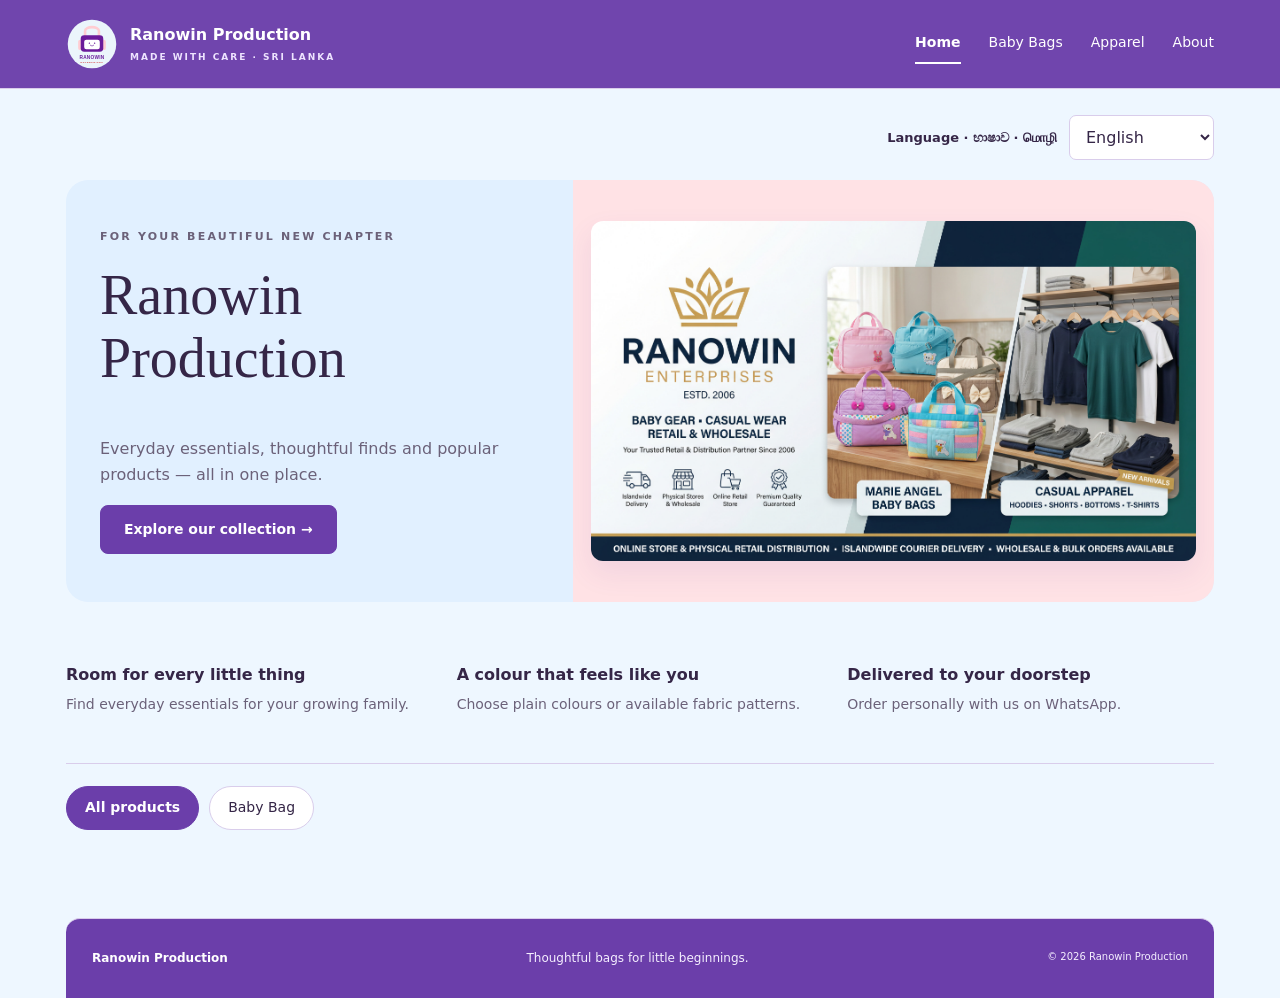
<file: index.html>
<!doctype html>
<html lang="en">
<head>
<meta charset="utf-8"><meta name="viewport" content="width=device-width,initial-scale=1">
<meta name="theme-color" content="#6b3eaa"><meta name="description" content="Thoughtfully made baby bags by Ranowin Production. Choose your colour and fabric, and order directly on WhatsApp.">
<title>Ranowin Production</title>
<!-- GA4 placeholder: paste your Google Analytics script here. Previous measurement ID: G-9QD9J24YNK. -->
<link rel="icon" type="image/svg+xml" href="favicon.svg">
<link rel="stylesheet" href="style.css?v=20261124-discounts"><script src="cart.js?v=20261124-discounts" defer></script><script src="script.js?v=20261124-discounts" defer></script>
<link rel="canonical" href="https://ranowin.com.lk/">
<link rel="icon" type="image/png" sizes="96x96" href="/favicon-96.png">
<link rel="apple-touch-icon" sizes="180x180" href="/apple-touch-icon.png">
<meta name="robots" content="index,follow,max-image-preview:large">
<meta property="og:type" content="website"><meta property="og:title" content="Ranowin Production">
<meta property="og:url" content="https://ranowin.com.lk/">
<meta property="og:image" content="https://ranowin.com.lk/banner.jpg">
<meta property="og:description" content="Baby bags made with care. Choose your colour and fabric, and order on WhatsApp.">
<meta name="twitter:card" content="summary_large_image">
<script type="application/ld+json">{"@context":"https://schema.org","@type":"Organization","name":"Ranowin Production","url":"https://ranowin.com.lk/","logo":"https://ranowin.com.lk/apple-touch-icon.png","image":"https://ranowin.com.lk/banner.jpg","sameAs":["https://web.facebook.com/ranowinproduction"]}</script>
</head>
<body>
<a class="skip" href="#main" onclick="event.preventDefault();document.getElementById('main').focus()">Skip to content</a>
<header><div class="nav-wrap"><a class="brand" href="#/home"><img class="brand-logo" src="favicon.svg" alt="Ranowin logo" width="52" height="52"><span>Ranowin Production<small>MADE WITH CARE · SRI LANKA</small></span></a><nav aria-label="Main navigation"><a href="#/home">Home</a><a href="#/products">Baby Bags</a><a href="apparel.html">Apparel</a><a href="#/about">About</a></nav></div></header>
<main id="main" tabindex="-1"></main>
<footer><strong>Ranowin Production</strong><span>Thoughtful bags for little beginnings.</span><small>© <span id="year"></span> Ranowin Production</small></footer>
<noscript><p class="notice">Please enable JavaScript to browse products and order.</p></noscript>
</body></html>
</file>
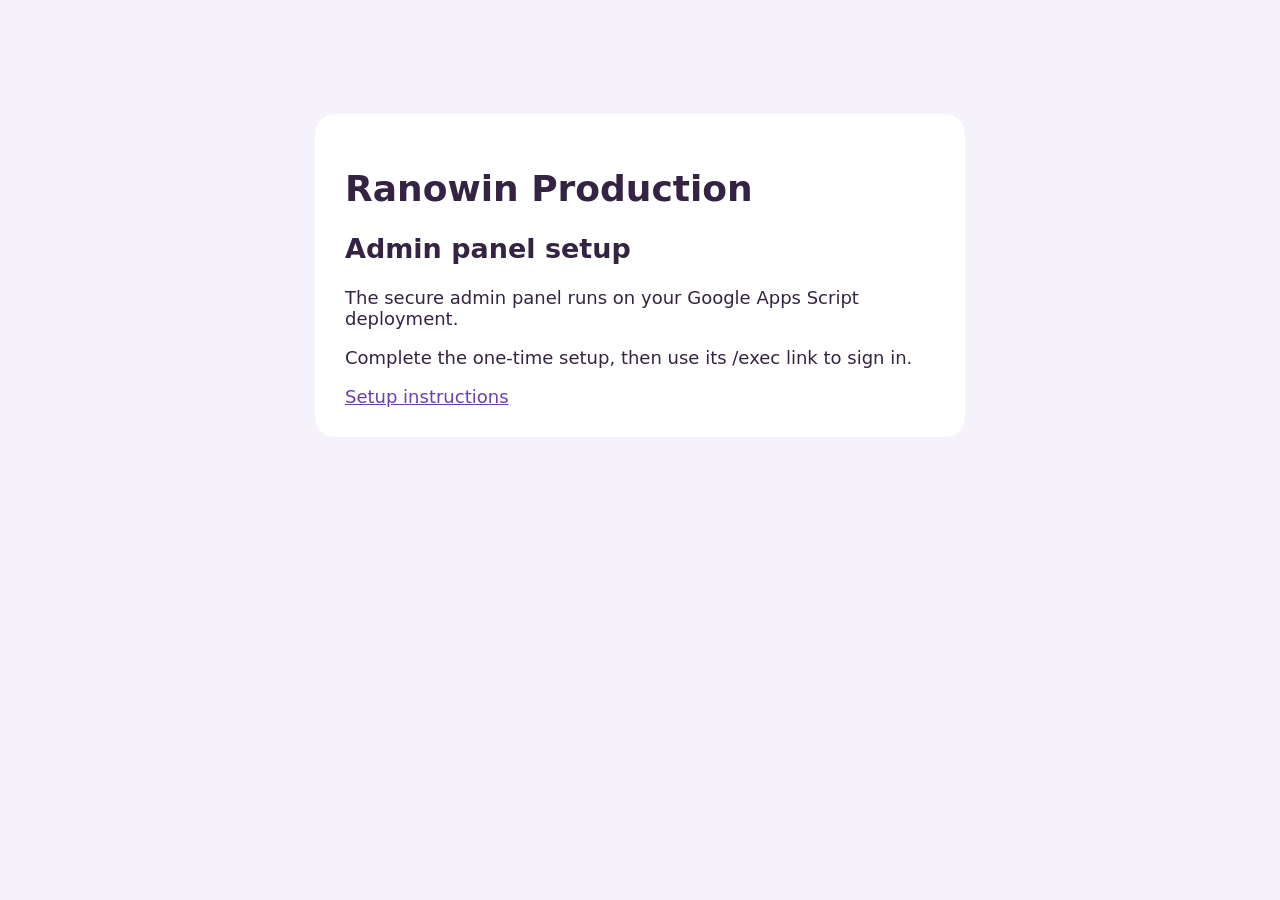
<file: admin.html>
<!doctype html><html lang="en"><head><meta charset="utf-8"><meta name="viewport" content="width=device-width,initial-scale=1"><meta name="robots" content="noindex,nofollow"><title>Ranowin Production · Admin</title><style>body{font:18px system-ui;background:#f6f2fb;color:#342342;max-width:650px;margin:10vh auto;padding:24px}main{background:white;border-radius:20px;padding:30px}a{color:#6b3eaa}</style></head><body><main><h1>Ranowin Production</h1><h2>Admin panel setup</h2><p>The secure admin panel runs on your Google Apps Script deployment.</p><p>Complete the one-time setup, then use its /exec link to sign in.</p><a href="https://github.com/VidunD/ranowin-website/blob/main/backend/SETUP.md">Setup instructions</a></main></body></html>
</file>
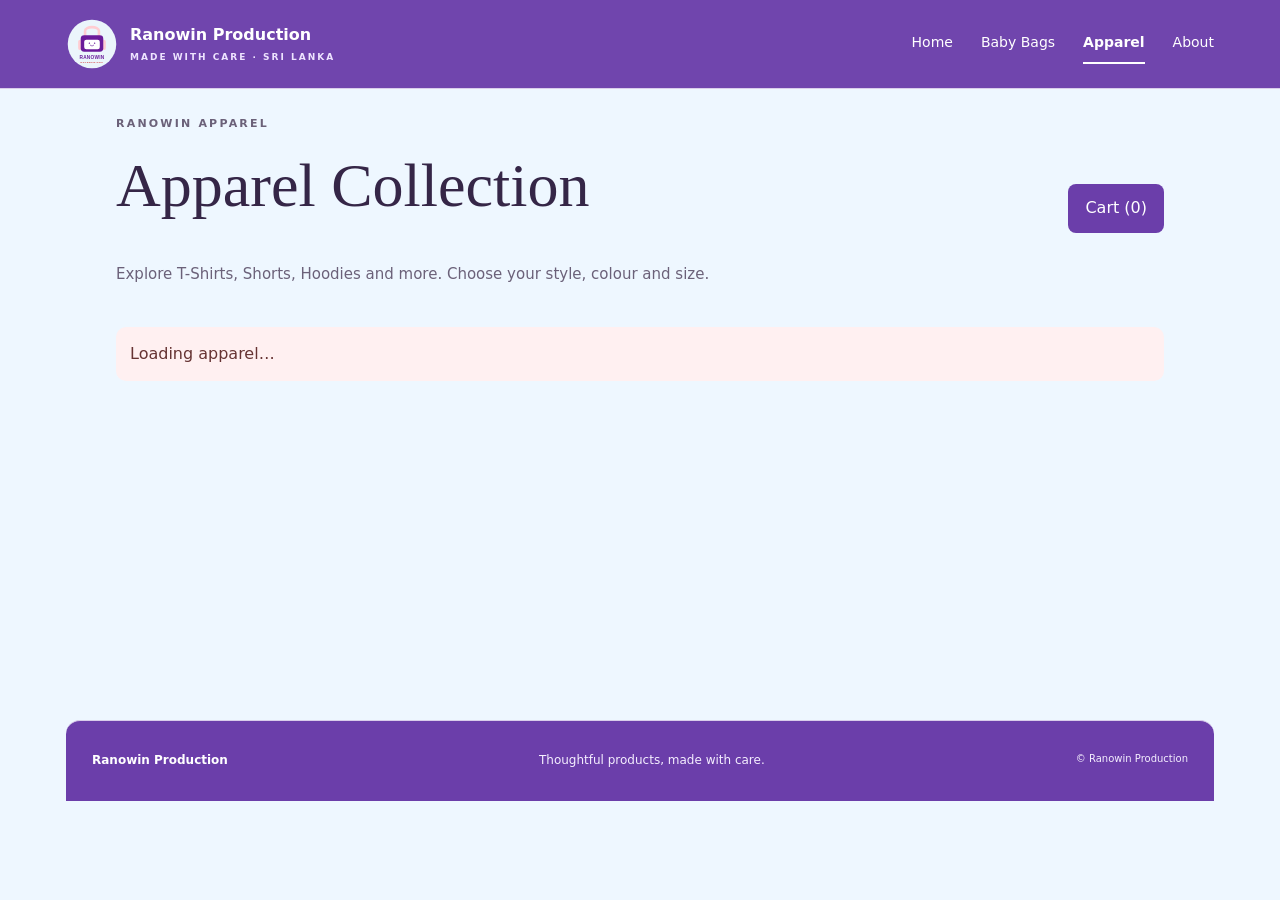
<file: apparel.html>
<!doctype html>
<html lang="en">
<head>
<meta charset="utf-8"><meta name="viewport" content="width=device-width,initial-scale=1">
<meta name="theme-color" content="#6b3eaa"><link rel="apple-touch-icon" sizes="180x180" href="/apple-touch-icon.png"><title>Ranowin Apparel | Ranowin Production</title>
<link rel="icon" href="favicon.svg"><link rel="stylesheet" href="style.css">
<style>
.apparel-wrap{max-width:1100px;margin:auto}.apparel-head{display:flex;justify-content:space-between;align-items:center;gap:15px;margin-bottom:25px}.apparel-categories{display:flex;gap:9px;flex-wrap:wrap;margin:18px 0 22px}.apparel-category{background:#eee8f5;color:#43246f;border:1px solid #ddd3eb;border-radius:22px;padding:9px 16px;font:inherit;cursor:pointer}.apparel-category.active{background:#55318a;color:#fff;border-color:#55318a}.apparel-grid{display:grid;grid-template-columns:repeat(auto-fit,minmax(230px,1fr));gap:20px}.apparel-card{background:white;border:1px solid var(--line);border-radius:14px;overflow:hidden}.apparel-card img{width:100%;aspect-ratio:1/1;object-fit:contain;background:#f5f2fa}.apparel-card .inside{padding:14px}.apparel-card h3{margin:0 0 6px}.apparel-card p{color:var(--muted);font-size:14px}.apparel-price{font-weight:750}.apparel-btn{background:var(--green);color:white;border:0;border-radius:8px;padding:11px 17px}.apparel-btn:disabled{opacity:.5;cursor:not-allowed}.apparel-detail{display:grid;grid-template-columns:1fr 1fr;gap:35px;background:white;border-radius:16px;padding:22px;margin-top:20px}.apparel-detail>img{width:100%;max-height:520px;object-fit:contain;background:#f5f2fa;border-radius:12px}.apparel-detail select,.apparel-detail input,.order-panel input,.order-panel textarea{margin:7px 0 14px}.apparel-detail label,.order-panel label{display:block;font-size:13px;font-weight:650}.size-guide{max-width:100%;height:auto;max-height:420px;object-fit:contain;margin:12px 0}.order-panel{background:white;border:1px solid var(--line);border-radius:14px;padding:20px;margin:28px 0}.cart-line{display:flex;justify-content:space-between;gap:12px;padding:9px 0;border-bottom:1px solid var(--line)}.apparel-notice{padding:14px;background:#fff0f1;border-radius:10px;color:#633}.apparel-thumbs{display:flex;gap:8px;flex-wrap:wrap;margin-top:10px}.apparel-thumbs button{width:65px;height:65px;padding:0;border:2px solid transparent;border-radius:7px;overflow:hidden}.apparel-thumbs img{width:100%;height:100%;object-fit:cover}.hidden{display:none!important}.custom-options{border:1px solid var(--line);border-radius:12px;padding:14px;margin:16px 0;background:#fbfaff}.custom-options h3{margin-top:0}.design-upload{border:2px dashed #aa9bc0;border-radius:10px;padding:14px;background:#faf8fd}.design-upload input{max-width:100%}.design-help{font-size:12px;color:var(--muted)}@media(max-width:700px){.apparel-detail{grid-template-columns:1fr;padding:14px}}
</style>
</head>
<body>
<header><div class="nav-wrap"><a class="brand" href="index.html#/home"><img class="brand-logo" src="favicon.svg" alt="Ranowin logo" width="52" height="52"><span>Ranowin Production<small>MADE WITH CARE · SRI LANKA</small></span></a><nav><a href="index.html#/home">Home</a><a href="index.html#/products">Baby Bags</a><a href="apparel.html" aria-current="page">Apparel</a><a href="index.html#/about">About</a></nav></div></header>
<main class="apparel-wrap" id="apparelMain">
<div class="apparel-head"><div><p class="eyebrow">RANOWIN APPAREL</p><h1>Apparel Collection</h1><p class="description">Explore T-Shirts, Shorts, Hoodies and more. Choose your style, colour and size.</p></div><button class="apparel-btn" id="showCart">Cart (<span id="cartCount">0</span>)</button></div>
<div id="apparelStatus" class="apparel-notice">Loading apparel…</div>
<nav id="apparelCategories" class="apparel-categories" aria-label="Apparel categories"></nav>
<div id="productGrid" class="apparel-grid"></div>
<section id="detail" class="apparel-detail hidden"></section>
<section id="orderPanel" class="order-panel hidden"><h2>Your Apparel Order</h2><div id="cartLines"></div><p><strong id="cartTotal">LKR 0</strong></p>
<form id="orderForm"><div class="row"><label>Full name<input id="customer" required maxlength="120"></label><label>Phone number<input id="phone" required maxlength="40"></label></div><label>Delivery address<textarea id="address" rows="3" required maxlength="1000"></textarea></label><label>Additional note (optional)<textarea id="notes" rows="2" maxlength="500"></textarea></label><label class="design-upload">Upload your Logo / Design (optional)<input id="designFiles" type="file" accept="image/jpeg,image/png,image/webp,image/gif" multiple><span class="design-help">Upload up to 3 images (JPG, PNG, WEBP or GIF), maximum 3 MB each. Files are saved to Google Drive and their links are included in your WhatsApp order.</span></label><p id="uploadStatus" class="description"></p><button class="apparel-btn" type="submit">Place Apparel Order via WhatsApp</button></form><p id="orderStatus" class="description"></p></section>
</main>
<footer><strong>Ranowin Production</strong><span>Thoughtful products, made with care.</span><small>© <span id="year"></span> Ranowin Production</small></footer>
<script src="apparel.js?v=20261124-categories" defer></script>
</body></html>
</file>
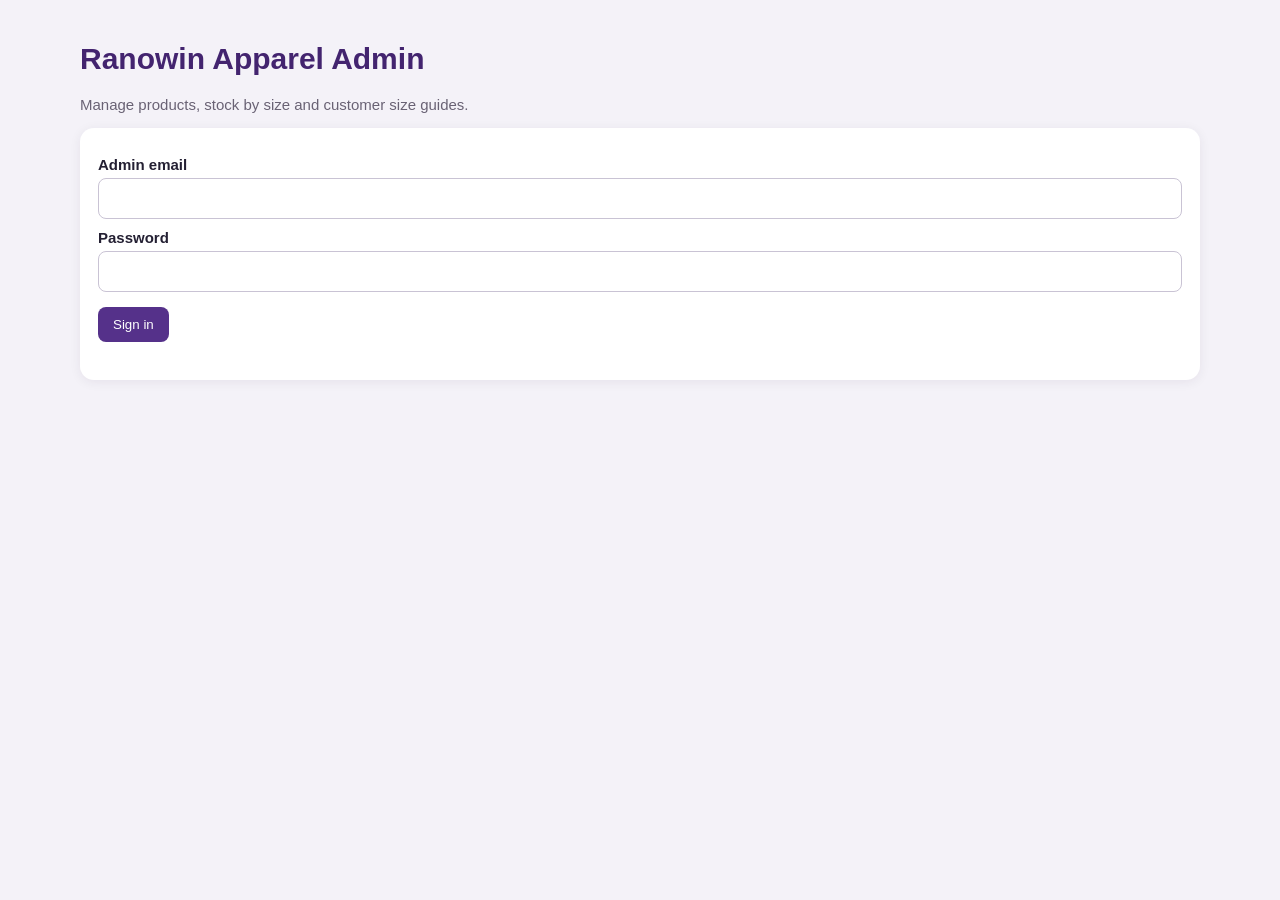
<file: apparel-backend/Admin.html>
<!doctype html>
<html lang="en">
<head>
<base target="_top">
<meta charset="utf-8">
<meta name="viewport" content="width=device-width,initial-scale=1">
<style>
*{box-sizing:border-box}body{font:15px Arial,sans-serif;background:#f4f2f8;color:#242033;margin:0;padding:22px}main{max-width:1120px;margin:auto}h1{color:#43246f}section,.panel{background:#fff;border-radius:14px;padding:18px;margin:14px 0;box-shadow:0 2px 12px #24123a12}label{display:block;margin:10px 0;font-weight:600}input,textarea,select{display:block;width:100%;padding:11px;border:1px solid #c9c3d4;border-radius:8px;margin-top:5px;font:inherit}input[type=checkbox]{display:inline;width:auto}button{padding:10px 15px;border:0;border-radius:8px;background:#55318a;color:white;cursor:pointer;margin:5px 5px 5px 0}button.danger{background:#a52f46}.muted{color:#696274}.grid{display:grid;grid-template-columns:repeat(auto-fit,minmax(220px,1fr));gap:12px}.tabs{display:flex;gap:8px;flex-wrap:wrap}.tabs button{background:#e8e1f1;color:#39215b}.tabs button.active{background:#55318a;color:#fff}.product{border:1px solid #ddd6e7;padding:12px;border-radius:10px}.hidden{display:none!important}.row{display:grid;grid-template-columns:1fr 1fr;gap:12px}.stock-grid{display:grid;grid-template-columns:repeat(auto-fit,minmax(130px,1fr));gap:10px}.stock-cell{border:1px solid #ddd6e7;border-radius:9px;padding:10px}.stock-cell label{margin:0}.stock-cell input{margin-top:7px}.hint{font-size:12px;color:#696274;font-weight:400}.section-title{margin:22px 0 5px;color:#43246f}.product-meta{font-size:13px;color:#696274}.preview{max-width:220px;max-height:180px;object-fit:contain;border:1px solid #ddd6e7;border-radius:8px;margin-top:8px}.status{color:#a52f46;white-space:pre-wrap}.pill{display:inline-block;background:#eee7f8;border-radius:20px;padding:4px 9px;font-size:12px}.hidden{display:none!important}.dropzone{border:2px dashed #aa9bc0;border-radius:12px;padding:22px;text-align:center;background:#faf8fd;cursor:pointer}.dropzone.drag{background:#eee5fa;border-color:#55318a}.media-list{display:flex;gap:10px;flex-wrap:wrap;margin:10px 0}.media-item{position:relative}.media-item img{width:90px;height:90px;object-fit:cover;border-radius:8px;border:1px solid #ddd}.media-item button{position:absolute;right:2px;top:2px;padding:3px 7px;margin:0}.orders-list{display:grid;gap:10px}.order-card{border:1px solid #ddd6e7;border-radius:10px;padding:13px}.variant-grid{display:grid;grid-template-columns:repeat(auto-fit,minmax(130px,1fr));gap:9px}.variant-cell{border:1px solid #ddd6e7;border-radius:8px;padding:9px}.variant-cell small{display:block;color:#696274;margin-bottom:5px}@media(max-width:650px){body{padding:10px}.row{grid-template-columns:1fr}}
</style>
</head>
<body>
<main>
<h1>Ranowin Apparel Admin</h1>
<p class="muted">Manage products, stock by size and customer size guides.</p>

<section id="login">
<form id="loginForm">
<label>Admin email<input id="email" type="email" required autocomplete="username"></label>
<label>Password<input id="password" type="password" required autocomplete="current-password"></label>
<button type="submit">Sign in</button>
</form>
<p id="status" class="status"></p>
</section>

<div id="app" class="hidden">
<section>
<span id="identity"></span>
<button id="logout" style="float:right">Log out</button>
<h2>Category workspaces</h2>
<div id="tabs" class="tabs"></div>
</section>

<section id="workspace">
<h2 id="heading">Products</h2>
<button id="new">+ Add product</button>
<div id="products" class="grid"></div>

<form id="editor" class="hidden">
<h3 id="formTitle">Product</h3>
<input id="pid" type="hidden">

<label>Product name<input id="name" required maxlength="120"></label>
<label>Category<select id="category"></select></label>
<div class="row"><label>Original price (LKR)<input id="price" type="number" min="0" step=".01" required></label><label>Discount price (LKR)<input id="discountPrice" type="number" min="0" step=".01" placeholder="Leave blank for no discount"></label></div>
<label>Colours (comma separated)<input id="colors" placeholder="Black, White, Navy"></label>
<label>Available sizes (comma separated)
<input id="sizes" value="S, M, L, XL, 2XL">
<span class="hint">Example: S, M, L, XL. Stock quantities below are saved separately for each size.</span>
</label>

<h3 class="section-title">Stock quantity per size (legacy / no-colour items)</h3>
<p class="hint">Set 0 when a size is unavailable. Customers should only be able to choose sizes with stock above zero.</p>
<div id="stockEditor" class="stock-grid"></div><h3 class="section-title">Stock by colour + size</h3><p class="hint">Set stock separately for each combination, e.g. Black / M = 5.</p><div id="variantStockEditor" class="variant-grid"></div>

<h3 class="section-title">Size chart</h3>
<label>Size chart image URL<input id="sizeChartImage" type="url" placeholder="Upload an image below or paste an HTTPS URL"></label><div id="chartDrop" class="dropzone">Drop size chart image here or <button type="button" id="chartUploadBtn">Choose image</button><input id="chartFile" type="file" accept="image/*" hidden><p class="hint">JPG, PNG, WEBP or GIF · max 5 MB</p></div>
<img id="chartPreview" class="preview hidden" alt="Size chart preview">

<label>Measurements table
<textarea id="sizeChartRows" rows="5" placeholder="S,36,26,30,36&#10;M,38,27,32,38&#10;L,40,28,34,40"></textarea>
<span class="hint">One size per line: Size, Chest, Length, Waist, Hip. Example: M,38,27,32,38. Measurements can be in inches or cm, but use the same unit for the whole product.</span>
</label>

<h3 class="section-title">Product details</h3>
<label>Product image URLs<textarea id="images" rows="3" placeholder="Uploaded image links will appear here; one URL per line"></textarea></label><div id="imageDrop" class="dropzone">Drag and drop product photos here or <button type="button" id="imageUploadBtn">Upload photos</button><input id="imageFiles" type="file" accept="image/*" multiple hidden><p class="hint">Upload multiple product photos · JPG, PNG, WEBP or GIF · max 5 MB each</p></div><div id="imagePreviews" class="media-list"></div>
<label>Description<textarea id="description" rows="3"></textarea></label>
<label><input id="active" type="checkbox" checked> Visible on website</label>
<button type="submit">Save product</button>
<button type="button" id="cancel">Cancel</button>
</form>
</section>

<section id="orders"><h2>T-Shirt Orders</h2><p class="hint">This list uses only the separate Apparel spreadsheet. Baby Bag orders are not shown here.</p><button type="button" id="newManualOrder">+ New Manual Order</button><button type="button" id="refreshOrders">Refresh Orders</button><div id="ordersList" class="orders-list"></div></section>
<section id="manualOrderPanel" class="hidden">
<h2 id="manualOrderTitle">New Manual T-Shirt Order</h2>
<form id="manualOrderForm">
<div class="row">
<label>Customer name<input id="moCustomer" required maxlength="120"></label>
<label>Phone number<input id="moPhone" required maxlength="40"></label>
</div>
<label>Delivery address<textarea id="moAddress" rows="2" required maxlength="1000"></textarea></label>
<h3 class="section-title">Order items</h3>
<div id="manualOrderLines"></div>
<button type="button" id="addManualLine">+ Add another item</button>
<div class="row">
<label>Delivery fee (LKR)<input id="moDelivery" type="number" min="0" step=".01" value="0" required></label>
<label>Order note<textarea id="moNotes" rows="2" maxlength="500"></textarea></label>
</div>
<button type="submit">Save as Draft</button><button type="button" id="cancelManualOrder">Close</button>
<p class="hint">Saving creates a Draft only. Stock is deducted only after you press Confirm Order.</p>
</form>
</section>
<section id="reports">
<h2>Summary Report &amp; Charts</h2>
<div class="row">
<label>Report year<input id="reportYear" type="number" min="2020" max="2100"></label>
<div style="align-self:end"><button type="button" id="loadReport">Load Summary</button></div>
</div>
<div id="reportCards" class="grid"></div>
<h3 class="section-title">Record a payment</h3>
<form id="paymentForm">
<div class="row">
<label>Order ID<input id="paymentOrderId" required placeholder="Enter Apparel Order ID"></label>
<label>Payment date<input id="paymentDate" type="date" required></label>
<label>Total received (LKR)<input id="paymentAmount" type="number" min="0.01" step=".01" required></label>
<label>Goods amount (LKR)<input id="paymentGoods" type="number" min="0" step=".01" required></label>
<label>Delivery amount (LKR)<input id="paymentDelivery" type="number" min="0" step=".01" value="0" required></label>
<label>Payment method<select id="paymentMethod"><option>Cash</option><option>Bank Transfer</option><option>Card</option><option>Other</option></select></label>
</div>
<label>Note (optional)<input id="paymentNote" maxlength="500"></label>
<button type="submit">Save Payment</button>
</form>
<h3 class="section-title">Monthly received income</h3><div id="receivedChart"></div>
<h3 class="section-title">Monthly outstanding balance</h3><div id="outstandingChart"></div>
<div id="monthlyTable"></div>
<p class="hint">Reports use recorded payments only for received income. Delivery fees are shown separately. Outstanding amounts are not profit.</p>
<button type="button" id="backupNow">Backup Now (CSV + PDF + Google Sheet)</button>
<button type="button" id="dailyBackup">Enable Automatic Daily Backup</button>
<p id="reportStatus" class="status"></p>
<div id="backupLinks"></div>
</section>

<section id="superTools" class="hidden">
<h2>Super Admin controls</h2>
<form id="categoryForm">
<label>Create new category<input id="newCategory" required maxlength="80" placeholder="e.g. Caps"></label>
<button type="submit">Add category workspace</button>
</form>
<h3>Manage categories</h3>
<div id="categoryManager" class="grid"></div>
<p class="muted">Only Super Admin can create, rename or delete categories. Categories containing products cannot be deleted.</p>
</section>
</div>
</main>

<script>
'use strict';
let session=null,data=null,activeCategory='';
const $=id=>document.getElementById(id);
function call(name,...args){return new Promise((resolve,reject)=>google.script.run.withSuccessHandler(resolve).withFailureHandler(reject)[name](...args));}
function status(message){$('status').textContent=message;}
function esc(value){return String(value??'').replace(/[&<>"']/g,c=>({'&':'&amp;','<':'&lt;','>':'&gt;','"':'&quot;',"'":'&#39;'}[c]));}
function splitList(value){return String(value||'').split(',').map(x=>x.trim()).filter(Boolean);}
function parseChart(value){return String(value||'').split(/\r?\n/).map(line=>line.trim()).filter(Boolean).map(line=>{const a=line.split(',').map(x=>x.trim());return {size:a[0]||'',chest:a[1]||'',length:a[2]||'',waist:a[3]||'',hip:a[4]||''};}).filter(x=>x.size);}
function chartText(rows){return (rows||[]).map(x=>[x.size,x.chest,x.length,x.waist,x.hip].join(',')).join('\n');}
function currentStockInputs(){const result={};document.querySelectorAll('[data-stock-size]').forEach(input=>{result[input.dataset.stockSize]=input.value;});return result;}
function currentVariantInputs(){const result={};document.querySelectorAll('[data-stock-variant]').forEach(input=>{result[input.dataset.stockVariant]=input.value;});return result;}
function renderVariantInputs(colors,sizes,stock){const vals=stock||{};const keys=[];(colors||[]).forEach(color=>(sizes||[]).forEach(size=>keys.push({color,size,key:color+'||'+size})));$('variantStockEditor').innerHTML=keys.map(x=>'<div class="variant-cell"><small>'+esc(x.color)+' / '+esc(x.size)+'</small><input type="number" min="0" max="1000000" step="1" data-stock-variant="'+esc(x.key)+'" value="'+esc(vals[x.key]===undefined?0:vals[x.key])+'"></div>').join('')||'<p class="muted">Add colours and sizes to configure variant stock.</p>';}
function renderStockInputs(sizes,stock){
 const values=stock||{};
 $('stockEditor').innerHTML=sizes.map(size=>'<div class="stock-cell"><label>Size '+esc(size)+'<input type="number" min="0" max="1000000" step="1" data-stock-size="'+esc(size)+'" value="'+esc(values[size]===undefined?0:values[size])+'" required></label></div>').join('')||'<p class="muted">Add sizes above to enter stock.</p>';
}
function sizesChanged(){const previous=currentStockInputs(),variants=currentVariantInputs();renderStockInputs(splitList($('sizes').value),previous);renderVariantInputs(splitList($('colors').value),splitList($('sizes').value),variants);}
function variantsChanged(){renderVariantInputs(splitList($('colors').value),splitList($('sizes').value),currentVariantInputs());}
async function refresh(){data=await call('getAdminData',session.token);draw();}
function draw(){
 $('identity').textContent=session.email+' · '+session.role;
 $('superTools').classList.toggle('hidden',session.role!=='SUPER_ADMIN');
 const cats=data.categories||[];
 if(!cats.includes(activeCategory))activeCategory=cats[0]||'';
 $('tabs').innerHTML=cats.map(c=>'<button type="button" data-cat="'+esc(c)+'" class="'+(c===activeCategory?'active':'')+'">'+esc(c)+'</button>').join('');
 $('heading').textContent=activeCategory+' workspace';
 $('category').innerHTML=cats.map(c=>'<option value="'+esc(c)+'">'+esc(c)+'</option>').join('');
 if(session.role==='SUPER_ADMIN')$('categoryManager').innerHTML=cats.map(c=>'<div class="product"><strong>'+esc(c)+'</strong><div><button type="button" data-rename-cat="'+esc(c)+'">Rename</button><button type="button" class="danger" data-delete-cat="'+esc(c)+'">Delete</button></div></div>').join('');
 const list=data.products||[];
 $('products').innerHTML=list.filter(p=>p.category===activeCategory).map(p=>{
  const total=p.colors&&p.colors.length?Object.values(p.stockByVariant||{}).reduce((a,b)=>a+(Number(b)||0),0):Object.values(p.stockBySize||{}).reduce((a,b)=>a+(Number(b)||0),0);
  const sizeText=p.colors&&p.colors.length?Object.keys(p.stockByVariant||{}).map(k=>k.replace('||',' / ')+': '+(Number(p.stockByVariant[k])||0)).join(' · '):(p.sizes||[]).map(s=>s+': '+(Number((p.stockBySize||{})[s])||0)).join(' · ');
  return '<article class="product"><strong>'+esc(p.name)+'</strong><p>'+(p.discountPrice!==null&&p.discountPrice!==undefined&&p.discountPrice!==''&&Number(p.discountPrice)<Number(p.basePrice)?'<del class="muted">LKR '+Number(p.basePrice).toLocaleString()+'</del><br><strong style="color:#b4233b">LKR '+Number(p.discountPrice).toLocaleString()+'</strong>':'LKR '+Number(p.basePrice||0).toLocaleString())+'</p><p class="product-meta">'+esc(sizeText||'No size stock configured')+'</p><span class="pill">'+total+' total pcs</span>'+(p.sizeChartImage||((p.sizeChart||[]).length)?'<span class="pill">Size chart added</span>':'')+'<div><button type="button" data-edit="'+esc(p.id)+'">Edit</button><button type="button" class="danger" data-delete="'+esc(p.id)+'">Delete</button></div></article>';
 }).join('')||'<p class="muted">No products in this category yet.</p>';
}
function clearEditor(){
 $('editor').classList.add('hidden');
}
function newProduct(){
 $('editor').classList.remove('hidden');$('formTitle').textContent='Add '+activeCategory;
 $('pid').value='';$('name').value='';$('category').value=activeCategory;$('price').value='';$('discountPrice').value='';
 $('colors').value='';$('sizes').value='S, M, L, XL, 2XL';$('images').value='';
 $('description').value='';$('active').checked=true;$('sizeChartImage').value='';
 $('sizeChartRows').value='';$('chartPreview').classList.add('hidden');
 renderStockInputs(splitList($('sizes').value),{});renderVariantInputs(splitList($('colors').value),splitList($('sizes').value),{});$('imagePreviews').innerHTML='';
 $('editor').scrollIntoView({behavior:'smooth',block:'start'});
}
function editProduct(product){
 $('editor').classList.remove('hidden');$('formTitle').textContent='Edit '+product.name;
 $('pid').value=product.id;$('name').value=product.name;$('category').value=product.category;
 $('price').value=product.basePrice;$('discountPrice').value=product.discountPrice??'';$('colors').value=(product.colors||[]).join(', ');
 $('sizes').value=(product.sizes||[]).join(', ');$('images').value=(product.images||[]).join('\n');
 $('description').value=product.description||'';$('active').checked=product.active!==false;
 $('sizeChartImage').value=product.sizeChartImage||'';
 $('sizeChartRows').value=chartText(product.sizeChart||[]);
 renderStockInputs(product.sizes||[],product.stockBySize||{});renderVariantInputs(product.colors||[],product.sizes||[],product.stockByVariant||{});renderImagePreviews(product.images||[]);
 previewChart();
 $('editor').scrollIntoView({behavior:'smooth',block:'start'});
}
function renderImagePreviews(urls){$('imagePreviews').innerHTML=(urls||[]).map((u,i)=>'<div class="media-item"><img src="'+esc(u)+'" alt="Product image '+(i+1)+'"><button type="button" data-remove-image="'+i+'">×</button></div>').join('');}
async function uploadOne(file){if(!file.type.startsWith('image/'))throw Error('Please choose an image file.');if(file.size>5*1024*1024)throw Error(file.name+' is larger than 5 MB.');const dataUrl=await new Promise((resolve,reject)=>{const fr=new FileReader();fr.onload=()=>resolve(fr.result);fr.onerror=reject;fr.readAsDataURL(file);});return call('uploadApparelImage',session.token,dataUrl,file.name);}
async function uploadImageFiles(files,target){for(const file of Array.from(files||[])){const result=await uploadOne(file);if(target==='chart'){$('sizeChartImage').value=result.url;previewChart();}else{const existing=$('images').value.split(/\r?\n/).map(x=>x.trim()).filter(Boolean);existing.push(result.url);$('images').value=existing.join('\n');renderImagePreviews(existing);}}}
function bindDrop(zoneId,inputId,target,buttonId){const zone=$(zoneId),input=$(inputId);$(buttonId).onclick=()=>input.click();input.onchange=async()=>{try{await uploadImageFiles(input.files,target);}catch(e){alert(e.message||String(e));}input.value='';};['dragenter','dragover'].forEach(ev=>zone.addEventListener(ev,e=>{e.preventDefault();zone.classList.add('drag');}));['dragleave','drop'].forEach(ev=>zone.addEventListener(ev,e=>{e.preventDefault();zone.classList.remove('drag');}));zone.addEventListener('drop',async e=>{try{await uploadImageFiles(e.dataTransfer.files,target);}catch(err){alert(err.message||String(err));}});}
function previewChart(){
 const url=$('sizeChartImage').value.trim(),img=$('chartPreview');
 if(/^https:\/\//i.test(url)){img.src=url;img.classList.remove('hidden');}else{img.removeAttribute('src');img.classList.add('hidden');}
}
$('loginForm').onsubmit=async e=>{
 e.preventDefault();status('Signing in...');
 try{session=await call('login',$('email').value,$('password').value);await refresh();$('login').classList.add('hidden');$('app').classList.remove('hidden');status('');await loadOrders();}
 catch(error){session=null;status(error.message||String(error));}
};
$('tabs').onclick=e=>{const b=e.target.closest('[data-cat]');if(b){activeCategory=b.dataset.cat;clearEditor();draw();}};
$('new').onclick=newProduct;
$('sizes').addEventListener('input',sizesChanged);$('colors').addEventListener('input',variantsChanged);bindDrop('imageDrop','imageFiles','product','imageUploadBtn');bindDrop('chartDrop','chartFile','chart','chartUploadBtn');$('imagePreviews').onclick=e=>{const b=e.target.closest('[data-remove-image]');if(!b)return;const arr=$('images').value.split(/\r?\n/).map(x=>x.trim()).filter(Boolean);arr.splice(Number(b.dataset.removeImage),1);$('images').value=arr.join('\n');renderImagePreviews(arr);};
$('sizeChartImage').addEventListener('input',previewChart);
$('products').onclick=async e=>{
 const b=e.target.closest('button');if(!b)return;
 if(b.dataset.edit){const p=(data.products||[]).find(x=>x.id===b.dataset.edit);if(p)editProduct(p);}
 else if(b.dataset.delete&&confirm('Delete this product?')){try{data=await call('deleteProduct',session.token,b.dataset.delete);draw();}catch(error){alert(error.message||String(error));}}
};
$('editor').onsubmit=async e=>{
 e.preventDefault();
 try{
  const sizes=splitList($('sizes').value),stockBySize={},stockByVariant={};
  document.querySelectorAll('[data-stock-size]').forEach(input=>{stockBySize[input.dataset.stockSize]=Number(input.value);});
  if(sizes.some(s=>!Number.isInteger(stockBySize[s])||stockBySize[s]<0))throw Error('Enter a valid whole-number stock quantity for every size.');document.querySelectorAll('[data-stock-variant]').forEach(input=>{stockByVariant[input.dataset.stockVariant]=Number(input.value);});
  data=await call('saveProduct',session.token,{
   id:$('pid').value,name:$('name').value,category:$('category').value,basePrice:$('price').value,discountPrice:$('discountPrice').value,
   colors:splitList($('colors').value),sizes:sizes,stockBySize:stockBySize,stockByVariant:stockByVariant,
   images:$('images').value.split(/\r?\n/).map(x=>x.trim()).filter(Boolean),
   description:$('description').value,active:$('active').checked,
   sizeChartImage:$('sizeChartImage').value.trim(),sizeChart:parseChart($('sizeChartRows').value)
  });
  clearEditor();draw();alert('Product saved successfully.');
 }catch(error){alert(error.message||String(error));}
};
$('cancel').onclick=clearEditor;
async function loadOrders(){const list=await call('getApparelOrders',session.token);$('ordersList').innerHTML=list.map(o=>'<article class="order-card"><strong>'+esc(o.id)+'</strong> · '+esc(new Date(o.createdAt).toLocaleString())+'<p>'+esc(o.customer)+' · '+esc(o.phone)+'</p>'+o.items.map(i=>'<div style="border-top:1px solid #eee;padding:8px 0"><strong>'+esc(i.name)+'</strong> / '+esc(i.color)+' / '+esc(i.size)+' × '+esc(i.qty)+'<p>Printing: '+esc(i.printMethod||'No print')+' · Placement: '+esc(i.printPlacement||'Not applicable')+' · Neck label: '+esc(i.neckLabel||'Keep existing label')+'</p>'+(i.customInstructions?'<p>Custom instructions: '+esc(i.customInstructions)+'</p>':'')+'</div>').join('')+'<p>'+esc(o.address)+'</p>'+(o.notes?'<p>Order note: '+esc(o.notes)+'</p>':'')+(o.designFiles&&o.designFiles.length?'<p><strong>Customer uploaded designs:</strong><br>'+o.designFiles.map((f,i)=>'<a href="'+esc(f.url)+'" target="_blank" rel="noopener">Open design '+(i+1)+': '+esc(f.name)+'</a>').join('<br>')+'</p>':'<p class="muted">No design files uploaded.</p>')+'<strong>LKR '+Number(o.total).toLocaleString()+'</strong> · '+esc(o.paymentStatus)+'<div class="row"><label>Order status<select data-order-status="'+esc(o.id)+'">'+['Pending','Confirmed','Processing','Dispatched','Completed','Cancelled'].map(s=>'<option '+(s===o.status?'selected':'')+'>'+s+'</option>').join('')+'</select></label><div style="align-self:end"><button type="button" data-save-order="'+esc(o.id)+'">Save status</button></div></div></article>').join('')||'<p class="muted">No T-Shirt orders yet.</p>';}
$('refreshOrders').onclick=async()=>{try{await loadOrders();}catch(e){alert(e.message||String(e));}};
$('ordersList').onclick=async e=>{const b=e.target.closest('[data-save-order]');if(!b)return;const id=b.dataset.saveOrder,status=$('ordersList').querySelector('[data-order-status="'+CSS.escape(id)+'"]').value;try{await call('updateApparelOrder',session.token,id,status);alert('Order status updated.');await loadOrders();}catch(err){alert(err.message||String(err));}};
$('categoryForm').onsubmit=async e=>{e.preventDefault();try{const name=$('newCategory').value.trim();data=await call('addCategory',session.token,name);activeCategory=name;$('newCategory').value='';draw();}catch(error){alert(error.message||String(error));}};
$('categoryManager').onclick=async e=>{
 const b=e.target.closest('button');if(!b)return;
 const oldName=b.dataset.renameCat||b.dataset.deleteCat;if(!oldName)return;
 if(b.dataset.renameCat){
  const next=prompt('Enter the new category name:',oldName);if(next===null||!next.trim()||next.trim()===oldName)return;
  try{data=await call('renameCategory',session.token,oldName,next.trim());if(activeCategory===oldName)activeCategory=next.trim();draw();alert('Category renamed.');}catch(error){alert(error.message||String(error));}
 }else if(b.dataset.deleteCat&&confirm('Delete category "'+oldName+'"? This is only possible when no products use it.')){
  try{data=await call('deleteCategory',session.token,oldName);if(activeCategory===oldName)activeCategory=data.categories[0]||'';draw();alert('Category deleted.');}catch(error){alert(error.message||String(error));}
 }
};

$('paymentDate').value=new Date().toISOString().slice(0,10);
$('paymentForm').onsubmit=async e=>{
 e.preventDefault();
 try{
  const r=await call('recordApparelPayment',session.token,{
   orderId:$('paymentOrderId').value.trim(),paymentDate:$('paymentDate').value,
   amount:$('paymentAmount').value,goodsAmount:$('paymentGoods').value,
   deliveryAmount:$('paymentDelivery').value,method:$('paymentMethod').value,note:$('paymentNote').value
  });
  alert(r.message);$('paymentForm').reset();$('paymentDate').value=new Date().toISOString().slice(0,10);
  $('paymentDelivery').value='0';await loadReport();
 }catch(error){alert(error.message||String(error));}
};
function money(v){return 'LKR '+Number(v||0).toLocaleString('en-LK',{maximumFractionDigits:2});}
function drawBars(target,months,key){
 const max=Math.max(1,...months.map(x=>Number(x[key])||0));
 $(target).innerHTML=months.map(x=>'<div style="display:grid;grid-template-columns:52px 1fr 130px;gap:8px;align-items:center;margin:7px 0"><span>'+esc(x.label)+'</span><div style="height:18px;background:#eee9f4;border-radius:8px;overflow:hidden"><div style="height:18px;width:'+Math.max(0,((Number(x[key])||0)/max)*100)+'%;background:#68429a;border-radius:8px"></div></div><strong style="font-size:12px;text-align:right">'+money(x[key])+'</strong></div>').join('');
}
async function loadReport(){
 $('reportStatus').textContent='Loading report...';$('backupLinks').innerHTML='';
 try{
  const report=await call('getApparelSummary',session.token,Number($('reportYear').value));
  const t=report.totals;
  $('reportCards').innerHTML=[
   ['Orders',t.orders],['Goods sales',money(t.goodsSales)],['Delivery fees',money(t.deliveryCharged)],
   ['Payments received',money(t.received)],['Outstanding',money(t.outstanding)]
  ].map(x=>'<article class="product"><span class="muted">'+esc(x[0])+'</span><h2>'+esc(x[1])+'</h2></article>').join('');
  drawBars('receivedChart',report.months,'received');
  drawBars('outstandingChart',report.months,'outstanding');
  $('monthlyTable').innerHTML='<div style="overflow:auto"><table style="width:100%;border-collapse:collapse"><thead><tr>'+['Month','Orders','Goods sales','Delivery','Received','Outstanding'].map(x=>'<th style="text-align:left;padding:9px;border-bottom:1px solid #ddd">'+x+'</th>').join('')+'</tr></thead><tbody>'+report.months.map(x=>'<tr>'+[x.label,x.orders,money(x.goodsSales),money(x.deliveryCharged),money(x.received),money(x.outstanding)].map(v=>'<td style="padding:9px;border-bottom:1px solid #eee">'+esc(v)+'</td>').join('')+'</tr>').join('')+'</tbody></table></div>';
  $('reportStatus').textContent='Report loaded.';
 }catch(error){$('reportStatus').textContent=error.message||String(error);}
}
$('reportYear').value=new Date().getFullYear();
$('loadReport').onclick=loadReport;
$('backupNow').onclick=async()=>{
 $('reportStatus').textContent='Creating Drive backup...';$('backupLinks').innerHTML='';
 try{
  const r=await call('runApparelBackup',session.token);
  $('reportStatus').textContent=r.message;
  $('backupLinks').innerHTML='<p><a target="_blank" rel="noopener" href="'+esc(r.folderUrl)+'">Open Drive Backup Folder</a></p><p><a target="_blank" rel="noopener" href="'+esc(r.reportUrl)+'">Open Summary Google Sheet</a></p><p><a target="_blank" rel="noopener" href="'+esc(r.pdfUrl)+'">Open PDF Report</a></p>';
  await loadReport();
 }catch(error){$('reportStatus').textContent=error.message||String(error);}
};
$('dailyBackup').onclick=async()=>{
 $('reportStatus').textContent='Enabling daily backup...';
 try{$('reportStatus').textContent=await call('enableApparelDailyBackup',session.token);}
 catch(error){$('reportStatus').textContent=error.message||String(error);}
};

$('logout').onclick=async()=>{try{if(session)await call('logout',session.token);}finally{location.reload();}};

/* Manual order UI shared by Super Admin and Apparel Admin. */
let apparelOrdersCache=[];
function manualProductOptions(selected){
  return '<option value="">Select product</option>'+(data.products||[]).filter(p=>p.active!==false).map(p=>'<option value="'+esc(p.id)+'" '+(p.id===selected?'selected':'')+'>'+esc(p.name)+' — '+esc(p.category)+'</option>').join('');
}
function addManualOrderLine(item){
  item=item||{};
  const wrap=document.createElement('div');wrap.className='product';wrap.style.margin='10px 0';
  wrap.innerHTML='<div class="row"><label>Product<select data-mo-product required>'+manualProductOptions(item.productId||'')+'</select></label><label>Colour<select data-mo-color><option value="">No colour</option></select></label><label>Size<select data-mo-size required><option value="">Select size</option></select></label><label>Quantity<input data-mo-qty type="number" min="1" max="100" value="'+esc(item.qty||1)+'" required></label><label>Unit price (LKR)<input data-mo-price type="number" min="0" step=".01" value="'+esc(item.unitPrice??'')+'" required></label><label>Printing method<select data-mo-print><option>No print</option><option>DTF</option><option>Embroidery</option><option>Custom design</option></select></label><label>Print placement<select data-mo-placement><option>Not applicable</option><option>Left chest</option><option>Right chest</option><option>Centre front</option><option>Back</option><option>Front and back</option><option>Sleeve</option><option>Custom placement</option></select></label><label>Neck label<select data-mo-neck><option>Keep existing label</option><option>Custom woven brand label</option><option>Printed neck label</option><option>Remove label</option><option>Discuss</option></select></label></div><label>Design instructions<textarea data-mo-instructions rows="2" maxlength="1000"></textarea></label><button type="button" class="danger" data-remove-mo-line>Remove item</button>';
  $('manualOrderLines').appendChild(wrap);
  const product=wrap.querySelector('[data-mo-product]');
  function refreshVariants(){
    const p=(data.products||[]).find(x=>String(x.id)===product.value);
    const color=wrap.querySelector('[data-mo-color]'),size=wrap.querySelector('[data-mo-size]'),price=wrap.querySelector('[data-mo-price]');
    color.innerHTML='<option value="">No colour</option>'+(p&&p.colors||[]).map(c=>'<option>'+esc(c)+'</option>').join('');
    size.innerHTML='<option value="">Select size</option>'+(p&&p.sizes||[]).map(s=>'<option>'+esc(s)+'</option>').join('');
    if(p){price.value=item.unitPrice!==undefined?item.unitPrice:(p.salePrice??p.basePrice??0);}
    if(item.color)color.value=item.color;if(item.size)size.value=item.size;
  }
  product.addEventListener('change',()=>{item={};refreshVariants();});
  wrap.querySelector('[data-remove-mo-line]').onclick=()=>wrap.remove();
  refreshVariants();
}
function openManualOrder(){
  $('manualOrderForm').reset();$('manualOrderLines').innerHTML='';$('moDelivery').value='0';
  addManualOrderLine();$('manualOrderPanel').classList.remove('hidden');
  $('manualOrderPanel').scrollIntoView({behavior:'smooth',block:'start'});
}
async function createManualOrderSubmit(e){
  e.preventDefault();
  try{
    const items=Array.from($('manualOrderLines').children).map(w=>{
      const get=s=>w.querySelector(s).value;
      return {productId:get('[data-mo-product]'),color:get('[data-mo-color]'),size:get('[data-mo-size]'),qty:get('[data-mo-qty]'),unitPrice:get('[data-mo-price]'),printMethod:get('[data-mo-print]'),printPlacement:get('[data-mo-placement]'),neckLabel:get('[data-mo-neck]'),customInstructions:get('[data-mo-instructions]')};
    });
    const result=await call('createManualApparelOrder',session.token,{
      customer:$('moCustomer').value,phone:$('moPhone').value,address:$('moAddress').value,
      deliveryFee:$('moDelivery').value,notes:$('moNotes').value,items
    });
    alert('Draft order saved. Order ID: '+result.orderId);
    $('manualOrderPanel').classList.add('hidden');await loadOrders();
  }catch(error){alert(error.message||String(error));}
}
function printApparelOrder(id,kind){
  const o=apparelOrdersCache.find(x=>x.id===id);if(!o)return;
  const label=kind==='label';
  const body=label
    ? '<h2>RANOWIN PRODUCTION</h2><h3>APPAREL DELIVERY LABEL</h3><p><b>Customer:</b> '+esc(o.customer)+'</p><p><b>Phone:</b> '+esc(o.phone)+'</p><p><b>Address:</b><br>'+esc(o.address).replace(/\n/g,'<br>')+'</p><p><b>Postal Barcode:</b> '+esc(o.dispatchBarcode||'')+'</p>'
    : '<h2>RANOWIN PRODUCTION</h2><h3>APPAREL ORDER BILL</h3><p><b>Order ID:</b> '+esc(o.id)+' &nbsp; <b>Date:</b> '+esc(new Date(o.createdAt).toLocaleDateString())+'</p><p><b>Customer:</b> '+esc(o.customer)+' &nbsp; <b>Phone:</b> '+esc(o.phone)+'</p><p><b>Address:</b> '+esc(o.address)+'</p><table><thead><tr><th>Item</th><th>Colour</th><th>Size</th><th>Qty</th><th>Unit</th><th>Total</th></tr></thead><tbody>'+o.items.map(i=>'<tr><td>'+esc(i.name)+'</td><td>'+esc(i.color)+'</td><td>'+esc(i.size)+'</td><td>'+esc(i.qty)+'</td><td>'+Number(i.unitPrice||0).toLocaleString()+'</td><td>'+Number(i.lineTotal||0).toLocaleString()+'</td></tr>').join('')+'</tbody></table><p>Goods total: LKR '+Number(o.goodsTotal).toLocaleString()+'</p><p>Delivery: LKR '+Number(o.deliveryFee).toLocaleString()+'</p><h3>Total: LKR '+Number(o.total).toLocaleString()+'</h3><p>Status: '+esc(o.status)+' · '+esc(o.paymentStatus)+'</p><p>Notes: '+esc(o.notes||'')+'</p>';
  const w=window.open('','_blank','width=800,height=900');if(!w){alert('Please allow pop-ups to print.');return;}
  w.document.write('<!doctype html><html><head><title>'+ (label?'Delivery Label':'Order Bill')+'</title><style>body{font:14px Arial;padding:25px}table{width:100%;border-collapse:collapse;margin-top:20px}td,th{border:1px solid #999;padding:8px;text-align:left}h2,h3{text-align:center}p{line-height:1.5}@media print{body{padding:8mm}}</style></head><body>'+body+'<script>window.onload=()=>window.print()<\/script></body></html>');w.document.close();
}
async function loadOrders(){
  const list=await call('getApparelOrders',session.token);apparelOrdersCache=list;
  $('ordersList').innerHTML=list.map(o=>{
    const actions='<button type="button" data-print-order="'+esc(o.id)+'">Print Bill</button><button type="button" data-print-label="'+esc(o.id)+'">Delivery Label</button>'+
      (o.status==='Draft'?'<button type="button" data-confirm-manual="'+esc(o.id)+'">Confirm Order & Deduct Stock</button><button type="button" class="danger" data-delete-draft="'+esc(o.id)+'">Delete Draft</button>':'')+
      '<div class="row"><label>Order status<select data-order-status="'+esc(o.id)+'">'+['Draft','Pending','Confirmed','Processing','Dispatched','Completed','Cancelled'].map(s=>'<option '+(s===o.status?'selected':'')+'>'+s+'</option>').join('')+'</select></label><div style="align-self:end"><button type="button" data-save-order="'+esc(o.id)+'">Save status</button></div></div>'+
      '<div class="row"><label>Postal barcode<input data-barcode="'+esc(o.id)+'" value="'+esc(o.dispatchBarcode||'')+'" placeholder="Enter postal barcode number"></label><div style="align-self:end"><button type="button" data-save-barcode="'+esc(o.id)+'">Save & Mark Dispatched</button></div></div>';
    return '<article class="order-card"><strong>'+esc(o.id)+'</strong> · '+esc(new Date(o.createdAt).toLocaleString())+'<p>'+esc(o.customer)+' · '+esc(o.phone)+'</p>'+o.items.map(i=>'<div style="border-top:1px solid #eee;padding:8px 0"><strong>'+esc(i.name)+'</strong> / '+esc(i.color)+' / '+esc(i.size)+' × '+esc(i.qty)+'<p>Printing: '+esc(i.printMethod||'No print')+' · Placement: '+esc(i.printPlacement||'Not applicable')+' · Neck label: '+esc(i.neckLabel||'Keep existing label')+'</p>'+(i.customInstructions?'<p>Custom instructions: '+esc(i.customInstructions)+'</p>':'')+'</div>').join('')+'<p>'+esc(o.address)+'</p>'+(o.notes?'<p>Order note: '+esc(o.notes)+'</p>':'')+(o.designFiles&&o.designFiles.length?'<p><strong>Customer uploaded designs:</strong><br>'+o.designFiles.map((f,i)=>'<a href="'+esc(f.url)+'" target="_blank" rel="noopener">Open design '+(i+1)+': '+esc(f.name)+'</a>').join('<br>')+'</p>':'<p class="muted">No design files uploaded.</p>')+'<strong>LKR '+Number(o.total).toLocaleString()+'</strong> · '+esc(o.paymentStatus)+' · '+esc(o.status)+actions+'</article>';
  }).join('')||'<p class="muted">No T-Shirt orders yet.</p>';
}
$('newManualOrder').onclick=openManualOrder;
$('addManualLine').onclick=()=>addManualOrderLine();
$('cancelManualOrder').onclick=()=>$('manualOrderPanel').classList.add('hidden');
$('manualOrderForm').onsubmit=createManualOrderSubmit;
$('ordersList').addEventListener('click',async e=>{
  const b=e.target.closest('button');if(!b)return;
  try{
    if(b.dataset.printOrder)printApparelOrder(b.dataset.printOrder,'bill');
    else if(b.dataset.printLabel)printApparelOrder(b.dataset.printLabel,'label');
    else if(b.dataset.confirmManual){if(!confirm('Confirm this order and deduct stock now?'))return;await call('confirmManualApparelOrder',session.token,b.dataset.confirmManual);alert('Order confirmed and stock deducted.');await loadOrders();await refresh();}
    else if(b.dataset.deleteDraft){if(!confirm('Delete this draft order permanently?'))return;await call('deleteManualApparelDraft',session.token,b.dataset.deleteDraft);await loadOrders();}
    else if(b.dataset.saveBarcode){const id=b.dataset.saveBarcode,val=$('ordersList').querySelector('[data-barcode="'+CSS.escape(id)+'"]').value;await call('setApparelDispatchInfo',session.token,id,val);alert('Barcode saved and order marked Dispatched.');await loadOrders();}
    else if(b.dataset.saveOrder){const id=b.dataset.saveOrder,val=$('ordersList').querySelector('[data-order-status="'+CSS.escape(id)+'"]').value;await call('updateApparelOrder',session.token,id,val);alert('Order status updated.');await loadOrders();await refresh();}
  }catch(err){alert(err.message||String(err));}
});

</script>
</body>
</html>
</file>
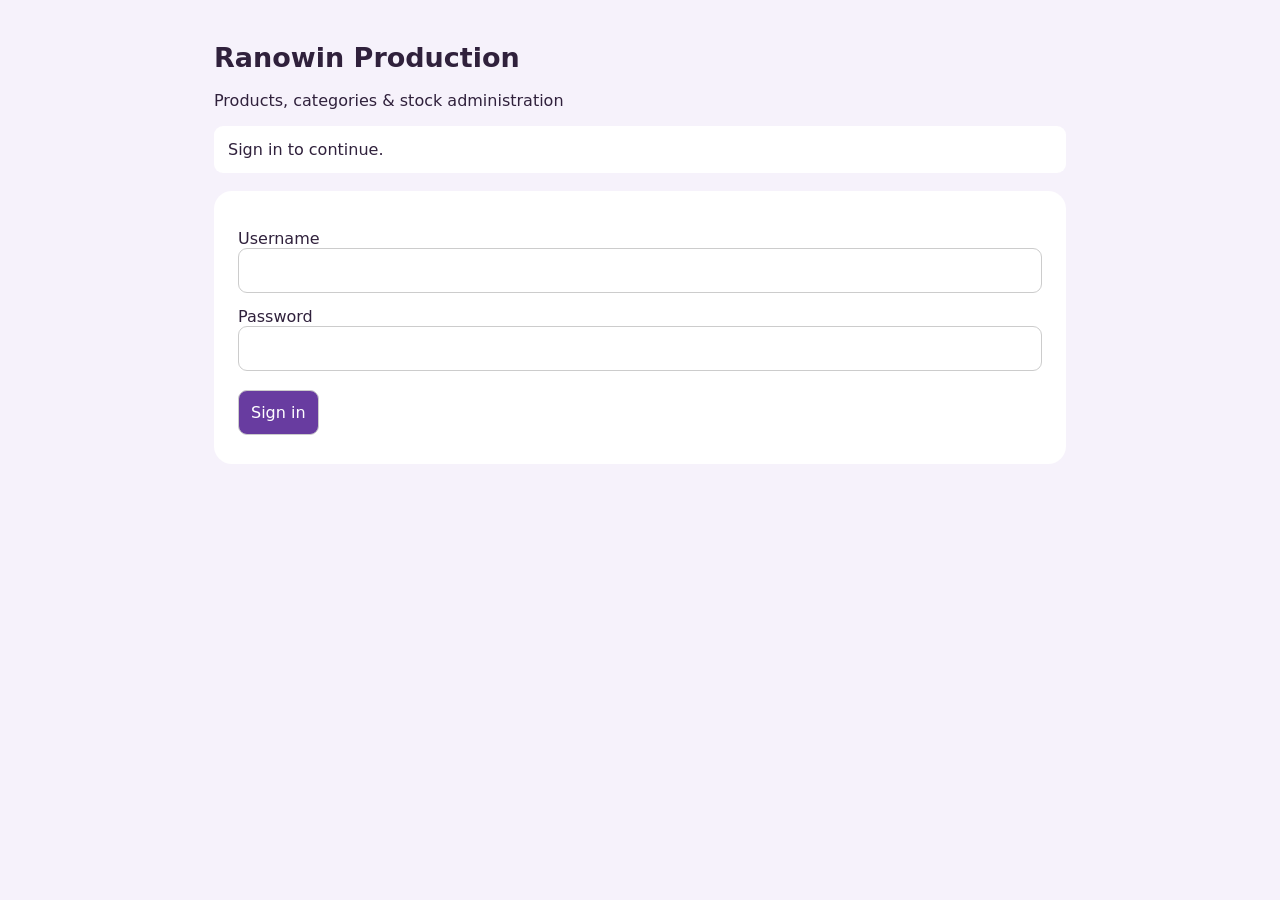
<file: backend/Admin.html>
<!doctype html><html><head><base target="_top"><meta name="robots" content="noindex,nofollow"><style>
*{box-sizing:border-box}body{font:16px system-ui;background:#f6f2fb;color:#30213c;margin:0}main{max-width:900px;margin:auto;padding:24px}section{background:white;border-radius:18px;padding:24px;margin:18px 0}h1{font-size:27px}label{display:block;margin:14px 0}input,textarea,select,button{font:inherit;padding:12px;border:1px solid #ccc;border-radius:9px;max-width:100%}input:not([type=checkbox]),select,textarea{width:100%}textarea{display:block;padding:12px;border:1px solid #ccc;border-radius:9px;font:inherit}.columns{display:grid;grid-template-columns:1fr 1fr;gap:12px}@media(max-width:600px){.columns{grid-template-columns:1fr}}button{cursor:pointer;background:#683ca0;color:white;margin:5px 3px 5px 0}button:disabled{opacity:.5}img{width:110px;height:110px;object-fit:contain;border-radius:9px;background:#eee}.item{display:flex;gap:18px;align-items:center;border-bottom:1px solid #ddd;padding:14px 0}.item div{flex:1}#status{white-space:pre-wrap;padding:14px;background:#fff;border-radius:9px;position:sticky;top:0;z-index:2}small{color:#655c70}a{color:#6634a0}[hidden]{display:none!important}.danger{background:#a62e42;color:white}.danger:hover{background:#832237}#printRoot{position:fixed;inset:0;z-index:100;background:#e9e9ee;overflow:auto;padding:20px;color:#111}#printToolbar{max-width:210mm;margin:0 auto 14px;display:flex;gap:12px;align-items:center;flex-wrap:wrap}#printDocument{width:210mm;min-height:148mm;background:#fff;margin:auto;padding:10mm;font:14px Arial,sans-serif;color:#000;overflow-wrap:anywhere}#printDocument h1{font-size:25px;margin:0 0 6px;text-transform:uppercase}#printDocument h2{font-size:20px;margin:12px 0 4px}#printDocument p{margin:4px 0;line-height:1.45}.print-heading{text-align:center;margin-bottom:20px}.print-meta{display:flex;justify-content:space-between;gap:15px;font-size:13px;margin:22px 0}.print-customer{padding:8px 0 18px}.bill-table{width:100%;border-collapse:collapse;font-size:12px}.bill-table th,.bill-table td{border:1px solid #111;padding:7px 5px;vertical-align:top}.bill-table th{background:#f1f1f1;text-align:left}.bill-table .num{text-align:right;white-space:nowrap}.bill-table th:nth-child(2){width:42%}.bill-totals{text-align:right;break-inside:avoid;margin-top:12px}.label-parties{display:grid;grid-template-columns:1fr 1fr;gap:8mm;margin-bottom:5mm}.label-parties>div{min-width:0}#printDocument.delivery-label{width:148mm;min-height:85mm;padding:10mm;font-size:13px}#printDocument.delivery-label h2{font-size:17px;margin:3mm 0 2mm}#printDocument.delivery-label p{line-height:1.35}.delivery-label .label-amount{margin-top:5mm!important}.delivery-label .label-amount strong{font-size:21px}.label-amount{margin-top:24px!important}.label-amount strong{font-size:25px;margin-left:12px}.label-ref{font-size:11px;margin-top:16px!important}.print-draft{text-align:center;font-weight:bold;border:2px solid #333;padding:8px;margin-bottom:15px!important}
@page{size:Letter portrait;margin:7mm}
@media print{html,body{background:#fff!important;color:#000!important;margin:0!important;padding:0!important}body>main{display:none!important}#printRoot{position:static!important;background:#fff!important;padding:0!important;overflow:visible!important}#printToolbar{display:none!important}#printDocument{width:100%!important;min-height:0!important;padding:0!important;margin:0!important;box-shadow:none!important}.bill-table thead{display:table-header-group}.bill-table tr{break-inside:avoid}.print-heading,.print-meta,.label-parties{break-inside:avoid}}

#printDocument.bill-sheet{width:215.9mm;min-height:279.4mm;padding:7mm}
.bill-copy{min-height:132mm;break-inside:avoid;padding:2mm 0}
.bill-copy+.bill-copy{border-top:1px dashed #888;padding-top:4mm}
#printDocument.bill-sheet h1{font-size:20px;margin-bottom:3px}
.bill-sheet .print-heading{margin-bottom:6px}
.bill-sheet .print-meta{margin:6px 0;font-size:12px}
.bill-sheet .print-customer{padding:3px 0 7px;font-size:12px}
.bill-sheet .bill-table{font-size:11px}
.bill-sheet .bill-table th,.bill-sheet .bill-table td{padding:4px}
.bill-sheet .bill-totals{margin-top:5px;font-size:12px}
#printDocument.delivery-label{width:215.9mm;min-height:139.7mm;padding:7mm;font-size:13px}
.delivery-label .label-slot{min-height:55mm;break-inside:avoid}
.delivery-label .label-slot.bottom-half{margin-top:69.85mm}
.delivery-label .label-parties{gap:10mm;margin-bottom:3mm}
#printDocument.delivery-label h2{font-size:17px;margin:2mm 0}
.delivery-label .label-amount{margin-top:3mm!important}
.delivery-label .label-amount strong{font-size:20px}
@media print{.bill-copy{break-inside:avoid}.bill-copy+.bill-copy{border-top:1px dashed #888}}
</style><style id="printPageStyle">@page{size:Letter portrait;margin:7mm}</style></head><body><main><h1>Ranowin Production</h1><p>Products, categories & stock administration</p><p id="status" role="status">Sign in to continue.</p>
<section id="login"><form id="loginForm"><label>Username<input id="username" autocomplete="username" required></label><label>Password<input id="password" type="password" autocomplete="current-password" required></label><button>Sign in</button></form></section>
<div id="panel" hidden><button id="out">Log out</button><button id="sync">Retry website sync</button><section id="ordersHome"><h2>Orders & postal payments</h2><p>Private customer records, shared between your devices. Website sync never publishes these records.</p><button type="button" id="activateOrders">Open / activate private orders</button><div id="ordersPanel" hidden><button type="button" id="refreshOrders">Refresh orders</button><button type="button" id="newOrder">New order</button><label>Search name / phone / reference / barcode<input id="orderSearch"></label><label>Status<select id="orderFilter"><option value="">All orders</option><option value="Unpaid">Unpaid</option><option>Pending</option><option>Received</option><option>Draft</option><option>Confirmed</option><option>Dispatched</option><option>Delivered</option><option>Cancelled</option><option>Returned</option></select></label><label>Receipts month (blank = all dates)<input id="receiptMonth" type="month"></label><p><button type="button" id="viewUnpaid">Unpaid</button><button type="button" id="viewReturns">Returned orders</button><button type="button" id="viewCancellations">Cancelled orders</button><button type="button" id="viewAllOrders">All orders</button></p><div id="orderSummary" class="columns"></div><details><summary>Past orders / receipts</summary><p>Choose Pending for unpaid bills, then edit to Received and enter the actual received date when paid. Enter the full amount, including delivery if included in your notebook. Delivery is not estimated or deducted. Do not enter a bill already recorded as an order payment.</p><form id="legacyForm"><label>Bill number<input id="legacyBill" maxlength="80" required></label><label>Payment status<select id="legacyStatus"><option>Received</option><option>Pending</option><option>Cancelled</option><option>Returned</option></select></label><label id="legacyBarcodeLabel" hidden>Parcel barcode<input id="legacyBarcode" maxlength="100"></label><label id="legacyDateLabel">Money received date<input id="legacyDate" type="date" required></label><label><span id="legacyAmountLabel">Amount received (LKR)</span><input id="legacyAmount" type="number" min="0.01" step="0.01" required></label><button>Save old bill</button><button id="legacyCancel" type="button">Clear / cancel edit</button></form><div id="legacyList"></div></details><section><h3>Payments by received date</h3><label>Received date<input id="receiptDay" type="date"></label><button type="button" id="clearReceiptDay">Clear date</button><div id="dailyReceipts"></div></section><div id="monthlyReceipts"></div>
<section id="bagReports" style="border:1px solid #d8dce5;border-radius:14px;padding:16px;margin:18px 0">
<h3>Baby Bags — Summary Report &amp; Charts</h3>
<p>Monthly received payments, delivery, postal deductions and outstanding balances. These figures are receipts, not profit.</p>
<p><button type="button" id="refreshBagReports">Refresh report</button> <button type="button" id="backupBagNow">Backup Now</button> <button type="button" id="enableBagAutoBackup">Enable daily backup</button></p>
<p id="bagReportStatus" role="status">Load the report to view the latest figures.</p>
<div id="bagReportSummary" class="columns"></div>
<div id="bagReportCharts"></div>
<div id="bagReportTable"></div>
<p id="bagReportLink"></p>
</section><div id="orderList"></div><details><summary>Bill / delivery label settings</summary><form id="printSettingsForm"><label>Business name<input id="printBusinessName" required maxlength="150"></label><label>Business address<textarea id="printBusinessAddress" required maxlength="1000"></textarea></label><label>Business phone<input id="printBusinessPhone" required maxlength="100"></label><button>Save print details</button></form></details></div></section>
<section id="orderEditor" hidden><h2 id="orderEditorTitle">New order</h2><form id="orderFormAdmin"><div class="columns"><label>Customer name<input id="oCustomer" required maxlength="150"></label><label>Phone<input id="oPhone" required maxlength="60"></label></div><label>Delivery address<textarea id="oAddress" required maxlength="1500"></textarea></label><div id="orderLines"></div><button type="button" id="addOrderLine">Add another item</button><label>Delivery charged to customer (LKR)<input id="oDelivery" type="number" min="0" step="0.01" required></label><label>Notes<textarea id="oNotes" maxlength="1500"></textarea></label><button>Save draft</button><button type="button" id="closeOrderEditor">Cancel</button></form></section>
<section id="orderDetails" hidden><div id="orderDetailBody"></div><button type="button" id="closeOrderDetails">Close order</button></section>
<section><h2>Products & categories</h2><p>Add bags, toys and other baby items. Category names are yours to choose.</p><button id="newProduct">Add product</button><label>Existing product<select id="productSelect"></select></label><button id="editProduct">Edit product / price</button><button type="button" id="deleteProduct" class="danger">Delete item</button><button id="productSale">Confirm product sale</button><p><small>For products tracked by material design, use the material’s Confirm sale button below instead.</small></p><label>Rename category<select id="categorySelect"></select></label><label>New category name<input id="categoryRename" maxlength="80"></label><button id="renameCategory">Rename category</button></section>
<section id="productEditor" hidden><h2 id="productTitle">Product details</h2><form id="productForm"><label>Product name<input id="pName" maxlength="120" placeholder="Toy 001 / Baby Bag 016" required></label><label>Category<input id="pCategory" list="categoryNames" maxlength="80" placeholder="Leave blank to use the name prefix"><datalist id="categoryNames"></datalist></label><div class="columns"><div class="columns"><label>Original price (LKR)<input id="pPrice" type="number" min="0" max="10000000" step="0.01" required></label><label>Discount price (LKR)<input id="pDiscountPrice" type="number" min="0" max="10000000" step="0.01" placeholder="Leave blank for no discount"></label></div><label>Delivery fee (LKR)<input id="pDelivery" type="number" min="0" max="10000000" step="0.01" required></label><label>Status<select id="pStatus"><option>In Stock</option><option>Out of Stock</option></select></label><label>Colors (comma separated; leave empty when unnecessary)<input id="pColors" maxlength="300" placeholder="Blue,Pink"></label><label>Fixed size / dimensions<input id="pSize" maxlength="80"></label><label>Description — English<textarea id="pEN" maxlength="5000" rows="3"></textarea></label><label>Description — සිංහල<textarea id="pSI" maxlength="5000" rows="3"></textarea></label><label>Description — தமிழ்<textarea id="pTA" maxlength="5000" rows="3"></textarea></label><div id="productPhotos"></div><label>Product Qty (leave empty when you track Qty per material)<input id="pQty" type="number" min="0" max="100000" step="1"></label><label><input id="pShow" type="checkbox"> Show product low-stock message</label><label><input id="pActive" type="checkbox" checked> Visible on the website</label><label><input id="pFastSelling" type="checkbox"> Show in Fast Selling Items on the home page</label><label><input id="pCustom" type="checkbox"> Offer custom orders within 7 days — this product only</label><p><small>ON: when this product is out of stock, offer custom stitching and doorstep delivery within 7 days. OFF: only ask about availability, with no seven-day promise. This setting does not schedule or automatically restock anything.</small></p><button>Save product</button><button type="button" id="productCancel">Cancel</button></form></section>
<section><label><input id="globalLow" type="checkbox"> Show low-stock messages on the website</label><h2>Materials / designs</h2><label>Product<select id="filter"></select></label><button id="add">Add material</button><div id="materials"></div></section>
<section id="editor" hidden><h2>Edit material</h2><form id="materialForm"><label>Product<select id="bag" required></select></label><label>Color (English, e.g. Blue, Pink, Green)<input id="color" maxlength="31" required></label><label>Existing image filename / HTTPS URL<input id="image"></label><label>Upload / replace photo<input id="photo" type="file" accept="image/jpeg,image/png,image/webp"></label><img id="preview" hidden alt="Material preview"><p><small>Uploads are resized to 1000 px, saved to Drive and GitHub. Existing images are kept when you leave the picker empty.</small></p><label>Quantity<input id="qty" type="number" min="0" max="100000" step="1" placeholder="Blank = quantity not tracked"></label><label><input id="show" type="checkbox"> Show “only 1 / 2 left” to customers</label><label><input id="active" type="checkbox" checked> Active material</label><button>Save changes</button><button type="button" id="cancel">Cancel</button></form></section>
<section id="sale" hidden><h2>Confirm a completed sale</h2><p>Use this only after you confirm the order. Opening WhatsApp does not reduce stock.</p><form id="saleForm"><p id="saleName"></p><label>Quantity sold<input id="sold" type="number" min="1" step="1" value="1" required></label><label>Unique order reference<input id="reference" required minlength="3" maxlength="80" placeholder="RW-20261017-001"></label><button>Confirm sale & reduce stock</button><button type="button" id="saleCancel">Cancel</button></form></section></div></main>
<div id="printRoot" hidden><div id="printToolbar"><strong id="printPreviewTitle">Bill preview</strong><button type="button" id="printNow">Print / Save PDF</button><button type="button" id="closePrintPreview">Close preview</button><label id="labelPositionControl" hidden>Print area<select id="labelPosition"><option value="top">Top half</option><option value="bottom">Bottom half</option></select></label><small id="printPaperHint"></small></div><article id="printDocument"></article></div><script>
'use strict';let token='',data={products:[],materials:[]},editing=null,saleID='',photo='';const $=id=>document.getElementById(id);const esc=v=>String(v??'').replace(/[&<>"']/g,c=>({'&':'&amp;','<':'&lt;','>':'&gt;','"':'&quot;',"'":'&#39;'}[c]));
function call(method,...args){return new Promise((resolve,reject)=>google.script.run.withSuccessHandler(resolve).withFailureHandler(reject)[method](...args));}
async function work(fn){document.querySelectorAll('button').forEach(b=>b.disabled=true);$('status').textContent='Working…';try{await fn();$('status').textContent='Saved successfully. Website updates may take a few minutes.';}catch(e){$('status').textContent=e.message||String(e);}finally{document.querySelectorAll('button').forEach(b=>b.disabled=false);}}
$('loginForm').onsubmit=e=>{e.preventDefault();work(async()=>{token=await call('login',$('username').value,$('password').value);$('password').value='';data=await call('upgradeCatalog',token);$('login').hidden=true;$('panel').hidden=false;render();});};
function render(){renderProducts();$('globalLow').checked=data.showLowStock!==false;const selected=$('filter').value;for(const id of ['filter','bag'])$(id).innerHTML=data.products.map(p=>'<option>'+esc(p.name)+'</option>').join('');if(data.products.some(p=>p.name===selected))$('filter').value=selected;list();}
function list(){const bag=$('filter').value,tracked=data.materials.filter(m=>m.bag===bag);$('materials').innerHTML=tracked.map(m=>'<div class="item"><img src="'+esc(url(m.image))+'" alt="'+esc(m.color)+'"><div><strong>'+esc(m.color)+'</strong><p>Qty: '+(m.qty===null?'not tracked':m.qty)+' · '+(m.active?'Active':'Inactive')+'</p><small>Low stock message '+(m.show?'ON':'OFF')+'</small><p><button data-edit="'+esc(m.id)+'">Edit</button><button data-sale="'+esc(m.id)+'">Confirm sale</button><button class="danger" data-delete="'+esc(m.id)+'">Delete material</button></p></div></div>').join('');const p=data.products.find(p=>p.name===bag);for(const [header,files] of Object.entries(p?.patterns||{}))for(const file of files.split(/[|;\n]+/).map(x=>x.trim()).filter(Boolean)){if(tracked.some(m=>m.image===file&&m.color===header.replace(/ Patterns$/,'')))continue;const b=document.createElement('button');b.textContent='Manage existing '+header.replace(/ Patterns$/,'')+' · '+file;b.onclick=()=>edit({bag,color:header.replace(/ Patterns$/,''),image:file,qty:null,show:false,active:true});$('materials').appendChild(b);const del=document.createElement('button');del.type='button';del.className='danger';del.textContent='Delete this design';del.onclick=()=>removeMaterial({bag,color:header.replace(/ Patterns$/,''),image:file});$('materials').appendChild(del);}}
function url(v){try{const u=new URL(v,'https://ranowin.com.lk/');return /^https?:$/.test(u.protocol)?u.href:'';}catch{return '';}}
function edit(m){editing=m||{bag:$('filter').value,color:'',image:'',qty:null,show:false,active:true};photo='';$('photo').value='';for(const id of ['bag','color','image'])$(id).value=editing[id];$('bag').disabled=!!editing.id;$('color').readOnly=!!editing.id;$('qty').value=editing.qty??'';$('show').checked=editing.show;$('active').checked=editing.active;$('preview').src=url(editing.image);$('preview').hidden=!editing.image;$('editor').hidden=false;$('editor').scrollIntoView({behavior:'smooth'});}
$('globalLow').onchange=()=>work(async()=>{data=await call('setLowStock',token,$('globalLow').checked);render();});$('filter').onchange=list;$('add').onclick=()=>edit();$('cancel').onclick=()=>$('editor').hidden=true;$('saleCancel').onclick=()=>$('sale').hidden=true;
$('materials').onclick=e=>{const b=e.target.closest('button');if(b?.dataset.delete){removeMaterial(data.materials.find(m=>m.id===b.dataset.delete));return;}if(b?.dataset.edit)edit(data.materials.find(m=>m.id===b.dataset.edit));if(b?.dataset.sale){saleID=b.dataset.sale;const m=data.materials.find(m=>m.id===saleID);$('saleName').textContent=m.bag+' · '+m.color+' · Qty '+(m.qty??'not tracked');$('reference').value='';$('sale').hidden=false;$('sale').scrollIntoView();}};
$('photo').onchange=async()=>{photo='';const f=$('photo').files[0];if(!f)return;photoBusy++;try{photo=await compressPhoto(f);$('preview').src=photo;$('preview').hidden=false;}catch(e){$('status').textContent=e.message;}finally{photoBusy--;}};
$('materialForm').onsubmit=e=>{e.preventDefault();if(photoBusy){$('status').textContent='Please wait for photo processing.';return;}work(async()=>{if(!editing.id)editing.id=crypto.randomUUID();data=await call('saveMaterial',token,{id:editing.id,bag:$('bag').value,color:$('color').value.trim(),image:$('image').value.trim(),photo,qty:$('qty').value,show:$('show').checked,active:$('active').checked});$('editor').hidden=true;render();});};
$('saleForm').onsubmit=e=>{e.preventDefault();work(async()=>{data=await call(saleID.startsWith('product:')?'confirmProductSale':'confirmSale',token,saleID.replace(/^product:/,''),$('sold').value,$('reference').value);$('sale').hidden=true;render();});};$('sync').onclick=()=>work(()=>call('retrySync',token));$('out').onclick=async()=>{await call('logout',token);token='';$('panel').hidden=true;$('login').hidden=false;$('status').textContent='Logged out.';};

async function removeMaterial(m){if(!m)return;if(!confirm('Delete this material from '+m.bag+' / '+m.color+'? It will disappear from customer choices. Original photos and past sales will be kept.'))return;await work(async()=>{data=await call('deleteMaterial',token,{id:m.id,bag:m.bag,color:m.color,image:m.image});$('editor').hidden=true;render();});}
let productEditing=null,productUploads=['','',''],photoBusy=0;
function renderProducts(){const prior=$('productSelect').value;$('productSelect').innerHTML=data.products.map(p=>'<option value="'+esc(p.id)+'">'+esc(p.name)+' · '+esc(p.category)+(p.active?'':' (hidden)')+'</option>').join('');if(data.products.some(p=>p.id===prior))$('productSelect').value=prior;const categories=[...new Set(data.products.map(p=>p.category))].sort();$('categorySelect').innerHTML=categories.map(c=>'<option>'+esc(c)+'</option>').join('');$('categoryNames').innerHTML=categories.map(c=>'<option value="'+esc(c)+'">').join('');}
async function compressPhoto(file){if(!file||file.size>20*1024*1024)throw Error('Choose an image smaller than 20 MB.');const b=await createImageBitmap(file),scale=Math.min(1,1000/Math.max(b.width,b.height)),c=document.createElement('canvas');c.width=Math.round(b.width*scale);c.height=Math.round(b.height*scale);const ctx=c.getContext('2d');ctx.fillStyle='white';ctx.fillRect(0,0,c.width,c.height);ctx.drawImage(b,0,0,c.width,c.height);b.close();return c.toDataURL('image/jpeg',.84);}
function editProduct(p){productEditing=p||{id:'product-'+crypto.randomUUID(),name:'',category:'',price:'',delivery:'325',status:'In Stock',images:[],descriptions:{},colors:'',size:'',qty:null,show:false,active:true,custom:false};productUploads=['','',''];const v=productEditing;for(const [id,key] of [['pName','name'],['pCategory','category'],['pPrice','price'],['pDiscountPrice','discountPrice'],['pDelivery','delivery'],['pStatus','status'],['pColors','colors'],['pSize','size']])$(id).value=v[key]??'';for(const lang of ['EN','SI','TA'])$('p'+lang).value=v.descriptions?.[lang.toLowerCase()]||'';$('pQty').value=v.qty??'';$('pShow').checked=v.show;$('pActive').checked=v.active;$('pCustom').checked=v.custom;$('pFastSelling').checked=v.fastSelling===true;$('productPhotos').innerHTML=[0,1,2].map(i=>'<label>Photo '+(i+1)+' filename / HTTPS URL<input id="pImage'+i+'" value="'+esc(v.images?.[i]||'')+'"></label><label>Upload / replace photo '+(i+1)+'<input id="pUpload'+i+'" type="file" accept="image/jpeg,image/png,image/webp"></label><img id="pPreview'+i+'" alt="Product photo '+(i+1)+'" '+(v.images?.[i]?'src="'+esc(url(v.images[i]))+'"':'hidden')+'>').join('');for(const i of [0,1,2])$('pUpload'+i).onchange=async()=>{photoBusy++;try{const f=$('pUpload'+i).files[0];productUploads[i]=f?await compressPhoto(f):'';if(f){$('pPreview'+i).src=productUploads[i];$('pPreview'+i).hidden=false;}}catch(e){$('status').textContent=e.message;}finally{photoBusy--;}};$('productEditor').hidden=false;$('productEditor').scrollIntoView({behavior:'smooth'});}
$('newProduct').onclick=()=>editProduct();$('editProduct').onclick=()=>editProduct(data.products.find(p=>p.id===$('productSelect').value));$('productCancel').onclick=()=>$('productEditor').hidden=true;
$('deleteProduct').onclick=()=>{
 const p=data.products.find(p=>p.id===$('productSelect').value);
 if(!p){$('status').textContent='Select an item first.';return;}
 if(!confirm('Remove '+p.name+' from the customer website? This keeps its product row, photos, materials and all old order records. You can restore it later using Edit product / price and turning Visible on the website ON.'))return;
 work(async()=>{data=await call('deleteProduct',token,p.id);render();$('status').textContent=p.name+' removed from the website. Past orders and records were kept.';});
};

$('productForm').onsubmit=e=>{e.preventDefault();if(photoBusy){$('status').textContent='Please wait for photos to finish processing.';return;}work(async()=>{data=await call('saveProduct',token,{id:productEditing.id,name:$('pName').value,category:$('pCategory').value,price:$('pPrice').value,discountPrice:$('pDiscountPrice').value,delivery:$('pDelivery').value,status:$('pStatus').value,colors:$('pColors').value,size:$('pSize').value,descriptions:{en:$('pEN').value,si:$('pSI').value,ta:$('pTA').value},images:[0,1,2].map(i=>$('pImage'+i).value),photos:productUploads,qty:$('pQty').value,show:$('pShow').checked,active:$('pActive').checked,custom:$('pCustom').checked,fastSelling:$('pFastSelling').checked});$('productEditor').hidden=true;render();});};
$('renameCategory').onclick=()=>work(async()=>{data=await call('renameCategory',token,$('categorySelect').value,$('categoryRename').value);$('categoryRename').value='';render();});
$('productSale').onclick=()=>{const p=data.products.find(p=>p.id===$('productSelect').value);if(!p)return;saleID='product:'+p.id;$('saleName').textContent=p.name+' · Product Qty '+(p.qty??'not tracked');$('reference').value='';$('sale').hidden=false;$('sale').scrollIntoView();};

// Private orders: no customer information is written to localStorage or public GitHub.
let orderData={orders:[],settings:{}},draftOrder=null,currentOrderID='',orderSyncWarning='';
const cash=n=>'LKR '+(n/100).toLocaleString('en-LK',{minimumFractionDigits:2,maximumFractionDigits:2});
const today=()=>{const p=new Intl.DateTimeFormat('en',{timeZone:'Asia/Colombo',year:'numeric',month:'2-digit',day:'2-digit'}).formatToParts(new Date());return ['year','month','day'].map(k=>p.find(x=>x.type===k).value).join('-');};
function totals(o){const ps=o.payments.filter(p=>!p.voided);return {goods:o.lines.reduce((n,l)=>n+l.price*l.qty,0),goodsReceived:ps.reduce((n,p)=>n+p.goods,0),deliveryReceived:ps.reduce((n,p)=>n+p.delivery,0)};}
async function orderWork(fn){orderSyncWarning='';await work(async()=>{await fn();});$('status').textContent=orderSyncWarning||($('status').textContent.startsWith('Saved successfully')?'Private orders saved.':$('status').textContent);}
function acceptOrders(d){orderData=d;renderOrders();if(currentOrderID&&!$('orderDetails').hidden)showOrder(currentOrderID);if(d.syncWarning)orderSyncWarning='Order saved. '+d.syncWarning;}
$('activateOrders').onclick=()=>orderWork(async()=>{acceptOrders(await call('activateOrders',token));$('ordersPanel').hidden=false;});
$('refreshOrders').onclick=()=>orderWork(async()=>acceptOrders(await call('getOrders',token)));
for(const [id,status] of [['viewUnpaid','Unpaid'],['viewReturns','Returned'],['viewCancellations','Cancelled'],['viewAllOrders','']])$(id).onclick=()=>{$('orderFilter').value=status;renderOrders();const list=$('legacyList').closest('details');if(list)list.open=true;};
for(const id of ['orderSearch','orderFilter','receiptMonth'])$(id).oninput=renderOrders;
function renderOrders(){renderDailyReceipts();renderPrintSettings();renderLegacyReceipts();const query=$('orderSearch').value.trim().toLowerCase(),filter=$('orderFilter').value,month=$('receiptMonth').value;let goods=0,delivery=0,fees=0,pending=0;for(const o of orderData.orders){const t=totals(o);if(['Confirmed','Dispatched','Delivered'].includes(o.status))pending+=t.goods+o.delivery-t.goodsReceived-t.deliveryReceived;for(const p of o.payments)if(!p.voided&&(!month||p.date.startsWith(month))){goods+=p.goods;delivery+=p.delivery;fees+=p.fee;}}$('orderSummary').innerHTML=[['Goods receipts (excluding delivery)',goods],['Delivery receipts',delivery],['Postal deductions',fees],['Old bill receipts (delivery not separated)',(orderData.legacyReceipts||[]).filter(r=>legacyCash(r).amount>0&&(!month||legacyCash(r).date.startsWith(month))).reduce((n,r)=>n+legacyCash(r).amount,0)],['Total goods receipts (excluding delivery, including old bills)',goods+(orderData.legacyReceipts||[]).filter(r=>legacyCash(r).amount>0&&(!month||legacyCash(r).date.startsWith(month))).reduce((n,r)=>n+legacyCash(r).amount,0)],['Old bills awaiting payment (all dates)',(orderData.legacyReceipts||[]).filter(r=>r.status==='Pending').reduce((n,r)=>n+r.amount,0)],['Outstanding total including old bills (all dates)',pending+(orderData.legacyReceipts||[]).filter(r=>r.status==='Pending').reduce((n,r)=>n+r.amount,0)]].map(([s,n])=>'<p><small>'+s+'</small><br><strong>'+cash(n)+'</strong></p>').join('');$('orderList').innerHTML=orderData.orders.filter(o=>!fullyPaidOrder(o)&&(!filter||(filter==='Unpaid'?(['Confirmed','Dispatched','Delivered'].includes(o.status)&&totals(o).goods+o.delivery-totals(o).goodsReceived-totals(o).deliveryReceived>0):o.status===filter))&&(!query||[o.id,o.reference,o.billReference,o.customer,o.phone,o.tracking].join(' ').toLowerCase().includes(query))).map(o=>{const t=totals(o),age=o.dispatched?Math.max(0,Math.floor((Date.now()-Date.parse(o.dispatched+'T00:00:00Z'))/86400000)):null;return '<div class="item"><div><strong>'+esc(o.customer)+'</strong><p>'+esc(o.billReference||o.reference||o.id)+'<br>'+esc(o.status)+(o.stockJournal?' · Stock recovery pending':'')+'</p><p><strong>Goods (excluding delivery): '+cash(t.goods)+'</strong><br><small>Delivery: '+cash(o.delivery)+' · Total: '+cash(t.goods+o.delivery)+'</small></p><small>'+esc(o.phone)+' · '+esc(o.tracking||'No barcode')+(age!==null?' · '+age+' days since dispatch':'')+'</small></div><button type="button" data-order="'+esc(o.id)+'">Open</button></div>';}).join('')||'<p>No matching orders.</p>';}
$('orderList').onclick=e=>{const b=e.target.closest('[data-order]');if(b)showOrder(b.dataset.order);};
function newLine(x={}){const holder=document.createElement('fieldset');holder.style.cssText='border:1px solid #ddd;border-radius:12px;margin:14px 0;padding:14px';holder.innerHTML='<legend>Item</legend><label>Product<select class="olProduct">'+data.products.filter(p=>p.active).map(p=>'<option value="'+esc(p.id)+'">'+esc(p.name)+'</option>').join('')+'</select></label><label>Tracked material<select class="olMaterial"></select></label><div class="columns"><label>Color<input class="olColor" maxlength="60"></label><label>Pattern URL / filename (when not tracked)<input class="olPattern" maxlength="1500"></label><label>Pattern label (e.g. Pattern 2)<input class="olPatternLabel" maxlength="30"></label><label>Quantity<input class="olQty" type="number" min="1" max="99" value="1" required></label><label>Unit price (LKR)<input class="olPrice" type="number" min="0" step="0.01" required></label></div><button type="button" class="olRemove">Remove item</button>';
const el=c=>holder.querySelector('.ol'+c);if(x.product)el('Product').value=x.product;function options(reset){const p=data.products.find(p=>p.id===el('Product').value);el('Material').innerHTML='<option value="">Plain / untracked design</option>'+data.materials.filter(m=>m.bag===p?.name&&m.active).map(m=>'<option value="'+esc(m.id)+'">'+esc(m.color)+' · '+esc(m.image)+' · Qty '+(m.qty??'untracked')+'</option>').join('');if(reset){el('Price').value=p?.price||'';el('Color').value='';el('Pattern').value='';el('PatternLabel').value='';}}options(false);el('Material').value=x.material||'';el('Color').value=x.color||'';el('Pattern').value=x.pattern||'';el('PatternLabel').value=x.patternLabel||'';el('Qty').value=x.qty||1;el('Price').value=x.price!==undefined?x.price/100:(data.products.find(p=>p.id===el('Product').value)?.price||'');el('Product').onchange=()=>options(true);el('Material').onchange=()=>{const m=data.materials.find(m=>m.id===el('Material').value);if(m){el('Color').value=m.color;el('Pattern').value=m.image;const p=data.products.find(p=>p.id===el('Product').value);const entry=Object.entries(p?.patterns||{}).find(([k])=>k.toLowerCase()===(m.color+' Patterns').toLowerCase());const i=String(entry?.[1]||'').split(/[|;\n]+/).map(x=>x.trim()).filter(Boolean).indexOf(m.image);el('PatternLabel').value=i>=0?'Pattern '+(i+1):'';}};el('Remove').onclick=()=>holder.remove();$('orderLines').appendChild(holder);}
function editOrder(o){draftOrder=o||null;for(const [id,k]of [['oCustomer','customer'],['oPhone','phone'],['oAddress','address'],['oNotes','notes']])$(id).value=o?.[k]||'';$('oDelivery').value=o?o.delivery/100:'';$('orderLines').innerHTML='';(o?.lines||[{}]).forEach(newLine);$('orderEditorTitle').textContent=o?'Edit draft '+o.id:'New order';$('orderEditor').hidden=false;$('orderDetails').hidden=true;$('orderEditor').scrollIntoView({behavior:'smooth'});}
$('newOrder').onclick=()=>editOrder();$('addOrderLine').onclick=()=>newLine();$('closeOrderEditor').onclick=()=>$('orderEditor').hidden=true;$('closeOrderDetails').onclick=()=>$('orderDetails').hidden=true;
$('orderFormAdmin').onsubmit=e=>{e.preventDefault();const lines=[...$('orderLines').children].map(h=>{const v=c=>h.querySelector('.ol'+c).value;return {product:v('Product'),material:v('Material'),color:v('Color'),pattern:v('Pattern'),qty:v('Qty'),price:v('Price'),patternLabel:h.querySelector('.olPatternLabel').value};});orderWork(async()=>{acceptOrders(await call('saveOrder',token,{id:draftOrder?.id,version:draftOrder?.version,customer:$('oCustomer').value,phone:$('oPhone').value,address:$('oAddress').value,notes:$('oNotes').value,delivery:$('oDelivery').value,lines}));$('orderEditor').hidden=true;});};
function showOrder(id){currentOrderID=id;const o=orderData.orders.find(o=>o.id===id);if(!o)return;const t=totals(o);$('orderDetails').hidden=false;$('orderDetailBody').innerHTML='<h2>'+esc(o.customer)+'</h2><p>'+esc((o.reference||o.id))+' · '+esc(o.status)+'</p><p style="white-space:pre-wrap">'+esc(o.address)+'\n'+esc(o.phone)+'</p><p>'+esc(o.notes)+'</p>'+o.lines.map(x=>'<p><strong>'+esc(x.name)+'</strong> · '+esc(x.color)+' · '+x.qty+' × '+cash(x.price)+'<br><small>'+esc(x.pattern)+'</small></p>').join('')+'<p><button type="button" data-oa="printBill">Print Bill</button><button type="button" data-oa="printLabel">Print Delivery Label</button><button type="button" class="danger" data-oa="deleteOrder">Delete order / bill</button></p><p>Goods: '+cash(t.goods)+'<br>Delivery: '+cash(o.delivery)+'<br><strong>Total: '+cash(t.goods+o.delivery)+'</strong><br>Goods outstanding: '+cash(t.goods-t.goodsReceived)+'<br>Delivery outstanding: '+cash(o.delivery-t.deliveryReceived)+'</p><button type="button" data-oa="copy">Copy customer / order details</button>'+(o.stockJournal?'<p>Interrupted stock update. Retry recovery before doing anything else.</p><button data-oa="recover">Recover stock update</button>':(o.status==='Draft'?'<button data-oa="edit">Edit draft</button><button data-oa="confirm">Confirm & deduct tracked stock</button>':'')+(['Confirmed','Dispatched'].includes(o.status)?'<h3>Post dispatch</h3><label>Barcode<input id="dispatchBarcode" value="'+esc(o.tracking)+'"></label><label>Date<input id="dispatchDate" type="date" value="'+esc(o.dispatched||today())+'"></label><button data-oa="dispatch">Save dispatch</button>':'')+(o.status==='Dispatched'?'<button data-oa="Delivered">Mark delivered</button>':'')+(['Draft','Confirmed'].includes(o.status)?'<button data-oa="Cancelled">Cancel order</button>':'')+(['Dispatched','Delivered'].includes(o.status)?'<button data-oa="Returned">Mark returned</button>':'')+(['Cancelled','Returned'].includes(o.status)&&o.stockApplied?'<p>Restore stock only after the items are physically available again.</p><button data-oa="restock">Return items to stock</button>':''))+(o.status==='Returned'?'<h3>Returned parcel</h3><label>Barcode<input id="returnedBarcode" value="'+esc(o.tracking)+'" maxlength="100"></label><button type="button" data-oa="tracking">Save return barcode</button>':'')+'<h3>Payments received</h3><p>Enter the goods and delivery portions settled by the post office. Postal deduction is subtracted to show actual cash received. Use the same remittance reference across different orders when paid together.</p>'+o.payments.map(p=>'<p>'+esc(p.date)+' · '+esc(p.receipt)+' · Goods '+cash(p.goods)+' · Delivery '+cash(p.delivery)+' · Deduction '+cash(p.fee)+(p.voided?' · VOID: '+esc(p.voidReason):' <button data-void="'+esc(p.id)+'">Void mistaken entry</button>')+'</p>').join('')+(['Confirmed','Dispatched','Delivered'].includes(o.status)&&!o.stockJournal?'<form id="orderPayment"><div class="columns"><label>Goods received (LKR)<input id="payGoods" type="number" min="0" step="0.01" value="'+((t.goods-t.goodsReceived)/100)+'" required></label><label>Delivery received (LKR)<input id="payDelivery" type="number" min="0" step="0.01" value="'+((o.delivery-t.deliveryReceived)/100)+'" required></label><label>Postal deduction (LKR)<input id="payFee" type="number" min="0" step="0.01" value="0" required></label><label>Received date<input id="payDate" type="date" value="'+today()+'" required></label></div><label>Remittance / payment reference<input id="payRef" required maxlength="100"></label><button>Record received payment</button></form>':'')+'<details><summary>Order history</summary>'+o.history.map(x=>'<p>'+esc(x.date)+' · '+esc(x.action)+'</p>').join('')+'</details>';
const f=$('orderPayment');if(f)f.onsubmit=e=>{e.preventDefault();orderWork(async()=>acceptOrders(await call('recordOrderPayment',token,o.id,o.version,{goods:$('payGoods').value,delivery:$('payDelivery').value,fee:$('payFee').value,date:$('payDate').value,receipt:$('payRef').value})));};}
async function copyText(s){try{await navigator.clipboard.writeText(s);$('status').textContent='Copied.';}catch{$('status').textContent='Clipboard unavailable. Select the text and press Ctrl+C.';}}
$('orderDetailBody').onclick=e=>{const b=e.target.closest('button');if(!b)return;const o=orderData.orders.find(o=>o.id===currentOrderID);if(b.dataset.void){const reason=prompt('Why is this payment incorrect?');if(reason)orderWork(async()=>acceptOrders(await call('recordOrderPayment',token,o.id,o.version,{voidID:b.dataset.void,reason})));return;}const a=b.dataset.oa;if(!a)return;if(a==='printBill'||a==='printLabel'){orderWork(async()=>{const r=await call('prepareOrderPrint',token,o.id,o.version,a==='printBill'?'bill':'label');acceptOrders(r);openPrintPreview(r.document);});return;}if(a==='deleteOrder'){const ref=o.billReference||o.reference||o.id;const typed=prompt('Delete '+ref+' from this Admin panel? Undispatched tracked stock will be restored. Type the exact reference to continue:');if(typed===null)return;orderWork(async()=>{const r=await call('deleteOrder',token,o.id,o.version,typed);$('orderDetails').hidden=true;currentOrderID='';$('orderDetailBody').innerHTML='';acceptOrders(r);data=await call('getData',token);render();});return;}if(a==='edit'){editOrder(o);return;}if(a==='copy'){copyText([o.id,o.customer,o.phone,o.address,...o.lines.map(x=>x.name+' / '+x.color+' / '+x.pattern+' × '+x.qty+' @ '+cash(x.price)),'Delivery '+cash(o.delivery),'Total '+cash(totals(o).goods+o.delivery),o.notes].join('\n'));return;}if(['confirm','restock','Cancelled','Returned'].includes(a)&&!confirm('Proceed: '+a+'? '+(a==='confirm'?'This reduces tracked stock once. Do not also use the old Confirm sale button for these items.':'')))return;let input={action:a};if(['Delivered','Cancelled','Returned'].includes(a))input={action:'status',status:a};if(a==='tracking')input={action:a,tracking:$('returnedBarcode').value};if(a==='dispatch')input={action:a,tracking:$('dispatchBarcode').value,date:$('dispatchDate').value};orderWork(async()=>{acceptOrders(await call('changeOrder',token,o.id,o.version,input));if(['confirm','restock','recover'].includes(a)){data=await call('getData',token);render();}});};
// Clear private customer records from the DOM when signing out.
const originalLogout=$('out').onclick;$('out').onclick=async()=>{await originalLogout();$('printRoot').hidden=true;$('printDocument').innerHTML='';orderData={orders:[],settings:{}};$('ordersPanel').hidden=true;$('orderEditor').hidden=true;$('orderDetails').hidden=true;$('orderList').textContent='';$('orderDetailBody').textContent='';$('orderFormAdmin').reset();$('orderLines').textContent='';$('legacyList').textContent='';$('monthlyReceipts').textContent='';$('dailyReceipts').textContent='';$('receiptDay').value='';clearLegacyForm();currentOrderID='';draftOrder=null;};



// Native browser bill and delivery label printing.
function printableHTML(d){const e=esc,amount=n=>(n/100).toLocaleString('en-LK',{minimumFractionDigits:2,maximumFractionDigits:2}),lines=v=>e(v).replace(/\r?\n/g,'<br>'),date=String(d.date).split('-').reverse().join('/'),draft='';if(d.kind==='label')return draft+'<div class="label-parties"><div><u><strong>From: -</strong></u><h2>'+e(d.business.name)+'</h2><p>'+lines(d.business.address)+'<br>'+e(d.business.phone)+'</p></div><div><u><strong>To: -</strong></u><h2>'+e(d.customer)+'</h2><p>'+lines(d.address)+'<br>'+lines(d.phone)+'</p></div></div>'+(d.due>0?'<p class="label-amount">Amount to collect: <strong>'+amount(d.due)+'</strong></p>':'');
const rows=d.lines.map((x,i)=>'<tr><td>'+(i+1)+'</td><td>'+e(x.description)+'</td><td class="num">'+x.qty+'</td><td class="num">'+amount(x.price)+'</td><td class="num">'+amount(x.total)+'</td></tr>');if(d.delivery)rows.push('<tr><td>'+(rows.length+1)+'</td><td>Delivery Fee</td><td class="num">1</td><td class="num">'+amount(d.delivery)+'</td><td class="num">'+amount(d.delivery)+'</td></tr>');return draft+'<header class="print-heading"><h1>'+e(d.business.name)+'</h1><p>'+lines(d.business.address)+'<br>'+e(d.business.phone)+'</p></header><div class="print-meta">'+(d.draft?'':'<strong>No: '+e(d.reference)+'</strong>')+'<strong>Date: '+e(date)+'</strong></div><p class="print-customer"><strong>M/s: '+e(d.customer)+'</strong><br>'+lines(d.address)+'<br>'+lines(d.phone)+'</p><table class="bill-table"><thead><tr><th>#</th><th>Item / Description</th><th>Qty</th><th>Unit price</th><th>Total</th></tr></thead><tbody>'+rows.join('')+'</tbody></table><div class="bill-totals"><p><strong>Total: '+amount(d.total)+'</strong></p>'+(d.paid?'<p>Received: '+amount(d.paid)+'</p><p><strong>Balance due: '+amount(d.due)+'</strong></p>':'')+'</div>';
}
let currentPrintDocument=null;
function openPrintPreview(d){currentPrintDocument=d;const label=d.kind==='label';$('printPageStyle').textContent=label?'@page{size:215.9mm 139.7mm;margin:7mm}':'@page{size:Letter portrait;margin:7mm}';$('printDocument').className=label?'delivery-label':'bill-sheet';const content=printableHTML(d);$('printDocument').innerHTML=label?'<div class="label-slot '+($('labelPosition').value==='bottom'?'bottom-half':'')+'">'+content+'</div>':'<div class="bill-copy">'+content+'</div><div class="bill-copy">'+content+'</div>';$('labelPositionControl').hidden=!label;$('printPaperHint').textContent=label?'Paper: 8.5 × 5.5 inches (215.9 × 139.7 mm), landscape. Scale 100%, 1 page per sheet, copies 1. Choose Top half or Bottom half for the unused area. Headers / footers OFF.':'Paper: Letter (8.5 × 11 inches), portrait. Two bill copies per sheet. Scale 100%, 1 page per sheet, copies 1. Headers / footers OFF. Long item lists may need extra pages.';$('printRoot').hidden=false;$('printRoot').scrollTop=0;$('printPreviewTitle').textContent=label?'Delivery label · half Letter':'Bill · two copies on Letter';}
$('labelPosition').onchange=()=>{if(currentPrintDocument)openPrintPreview(currentPrintDocument);};
$('printNow').onclick=()=>window.print();$('closePrintPreview').onclick=()=>{$('printRoot').hidden=true;$('printDocument').innerHTML='';currentPrintDocument=null;};
function renderPrintSettings(){const s=orderData.printSettings||{};for(const [id,k]of [['printBusinessName','name'],['printBusinessAddress','address'],['printBusinessPhone','phone']])$(id).value=s[k]||'';}
$('printSettingsForm').onsubmit=e=>{e.preventDefault();orderWork(async()=>acceptOrders(await call('savePrintSettings',token,{name:$('printBusinessName').value,address:$('printBusinessAddress').value,phone:$('printBusinessPhone').value})));};


let legacyEditing=null;
function clearLegacyForm(){legacyEditing=null;$('legacyForm').reset();$('legacyDate').value=today();updateLegacyStatus();}
function legacyCash(r){return {amount:r.settledAmount??((!r.status||r.status==='Received')?r.amount:0),date:r.settledDate||r.date||''};}
function updateLegacyStatus(){const status=$('legacyStatus').value,received=status==='Received',returned=status==='Returned';$('legacyDateLabel').hidden=!received;$('legacyDate').required=received;$('legacyBarcodeLabel').hidden=!returned;$('legacyBarcode').required=returned;$('legacyAmountLabel').textContent=received?'Amount received (LKR)':status==='Pending'?'Amount to receive (LKR)':'Original bill amount (LKR)';}
$('legacyStatus').onchange=updateLegacyStatus;
$('legacyCancel').onclick=clearLegacyForm;
$('legacyForm').onsubmit=e=>{e.preventDefault();orderWork(async()=>{const r=await call('saveLegacyReceipt',token,{id:legacyEditing?.id,version:legacyEditing?.version,bill:$('legacyBill').value,status:$('legacyStatus').value,barcode:$('legacyBarcode').value,date:$('legacyDate').value,amount:$('legacyAmount').value});clearLegacyForm();acceptOrders(r);});};
$('legacyList').onclick=e=>{const b=e.target.closest('button');if(!b)return;if(b.dataset.order){showOrder(b.dataset.order);return;}const r=(orderData.legacyReceipts||[]).find(r=>r.id===b.dataset.legacyEdit||r.id===b.dataset.legacyVoid);if(!r)return;if(b.dataset.legacyEdit){legacyEditing=r;$('legacyBill').value=r.bill;$('legacyDate').value=r.date;$('legacyAmount').value=r.amount/100;$('legacyStatus').value=r.status||'Received';$('legacyBarcode').value=r.barcode||'';updateLegacyStatus();return;}if(confirm('Remove old bill receipt '+r.bill+' from totals?'))orderWork(async()=>{const result=await call('voidLegacyReceipt',token,r.id,r.version);clearLegacyForm();acceptOrders(result);});};
function fullyPaidOrder(o){const t=totals(o);return ['Confirmed','Dispatched','Delivered'].includes(o.status)&&o.payments.some(p=>!p.voided)&&t.goods+o.delivery-t.goodsReceived-t.deliveryReceived<=0;}
function renderLegacyReceipts(){const month=$('receiptMonth').value,q=$('orderSearch').value.trim().toLowerCase(),rows=orderData.legacyReceipts||[];const filter=$('orderFilter').value,paid=orderData.orders.filter(fullyPaidOrder).map(o=>({id:o.id,bill:o.billReference||o.reference||o.id,status:'Received',orderStatus:o.status,date:o.payments.filter(p=>!p.voided).map(p=>p.date).sort().pop()||'',amount:totals(o).goodsReceived,barcode:o.tracking,customer:o.customer,phone:o.phone,isOrder:true})),entries=[...rows,...paid];$('legacyList').innerHTML=entries.filter(r=>(!filter||(filter==='Unpaid'?r.status==='Pending':(r.status||'Received')===filter||r.orderStatus===filter))&&((r.status||'Received')!=='Received'||!month||r.date.startsWith(month))&&(!q||[r.bill,r.barcode,r.customer,r.phone].join(' ').toLowerCase().includes(q))).sort((a,b)=>String(b.bill).localeCompare(String(a.bill),'en',{numeric:true,sensitivity:'base'})||String(a.id).localeCompare(String(b.id))).map(r=>'<p><strong>Bill '+esc(r.bill)+'</strong> · '+esc(r.status||'Received')+' · '+esc(r.date||(r.status==='Pending'?'Awaiting payment':'—'))+' · '+cash(r.amount)+(r.isOrder?' (excluding delivery) · '+esc(r.customer)+' · '+esc(r.orderStatus):'')+(r.barcode?' · Barcode: '+esc(r.barcode):'')+(r.isOrder?' <button type="button" data-order="'+esc(r.id)+'">Open</button>':' <button type="button" data-legacy-edit="'+esc(r.id)+'">Edit</button><button type="button" class="danger" data-legacy-void="'+esc(r.id)+'">Remove</button>')+'</p>').join('')||'<p>No past orders / receipts for this selection.</p>';const months={};const add=(date,n)=>{const m=date.slice(0,7);months[m]=(months[m]||0)+n;};for(const r of rows){const receipt=legacyCash(r);if(receipt.amount>0&&receipt.date)add(receipt.date,receipt.amount);}for(const o of orderData.orders)for(const p of o.payments)if(!p.voided)add(p.date,p.goods);$('monthlyReceipts').innerHTML='<h3>Monthly goods receipts</h3><p>New order payments exclude delivery. Old bill entries use the amount you entered without adjustment. This is receipts, not profit.</p>'+Object.keys(months).sort().reverse().filter(m=>!month||m===month).map(m=>'<p><strong>'+esc(m)+'</strong> · '+cash(months[m])+'</p>').join('');}

$('receiptDay').onchange=renderDailyReceipts;
$('clearReceiptDay').onclick=()=>{$('receiptDay').value='';renderDailyReceipts();};
$('dailyReceipts').onclick=e=>{const button=e.target.closest('[data-order]');if(button)showOrder(button.dataset.order);};
function dailyReceiptRows(date){
 const rows=[];
 for(const o of orderData.orders){const ps=o.payments.filter(p=>!p.voided&&p.date===date);if(!ps.length)continue;rows.push({id:o.id,bill:o.billReference||o.reference||o.id,name:o.customer,goods:ps.reduce((n,p)=>n+p.goods,0),delivery:ps.reduce((n,p)=>n+p.delivery,0),isOrder:true});}
 for(const r of orderData.legacyReceipts||[]){const receipt=legacyCash(r);if(receipt.date===date&&receipt.amount>0)rows.push({id:r.id,bill:r.bill,name:'Old bill',goods:receipt.amount,delivery:null,isOrder:false});}
 return rows.sort((a,b)=>String(b.bill).localeCompare(String(a.bill),'en',{numeric:true,sensitivity:'base'}));
}
function renderDailyReceipts(){
 const date=$('receiptDay').value;if(!date){$('dailyReceipts').innerHTML='<p>Select the date money was received to see every matching bill, including partial payments.</p>';return;}
 const rows=dailyReceiptRows(date),total=rows.reduce((n,r)=>n+r.goods,0);
 $('dailyReceipts').innerHTML='<h3>'+esc(date)+' · '+rows.length+' bills</h3><p><strong>Goods received: '+cash(total)+'</strong></p><p>New orders exclude delivery. Old bills use the amount you entered. Only payments received on this date are included, even when an order was paid in parts. Month and status filters do not limit this date search.</p>'+rows.map(r=>'<div class="item"><div><strong>Bill '+esc(r.bill)+'</strong><p>'+esc(r.name)+'<br>Received: '+cash(r.goods)+(r.delivery!==null?' (excluding delivery)<br><small>Delivery received: '+cash(r.delivery)+'</small>':'')+'</p></div>'+(r.isOrder?'<button type="button" data-order="'+esc(r.id)+'">Open</button>':'')+'</div>').join('')+(rows.length?'':'<p>No payments received on this date.</p>');
}


let bagReportData=null;
function renderBagReports(){
 if(!bagReportData)return;
 const d=bagReportData,items=[
  ['Net cash received',d.received],['Goods receipts',d.goodsReceived],['Delivery received',d.deliveryReceived],
  ['Old bill receipts',d.legacyReceived],['Postal deductions',d.deductions],['Outstanding',d.outstanding]
 ];
 $('bagReportSummary').innerHTML=items.map(([label,value])=>'<p><small>'+label+'</small><br><strong>'+cash(Math.round(value*100))+'</strong></p>').join('');
 const months=d.months||[],max=Math.max(1,...months.map(m=>m.received||0));
 $('bagReportCharts').innerHTML='<h4>Monthly net cash received</h4>'+months.map(m=>'<div style="display:grid;grid-template-columns:75px 1fr 120px;gap:8px;align-items:center;margin:7px 0"><small>'+esc(m.month)+'</small><div style="background:#e8eaf0;border-radius:8px;overflow:hidden;height:13px"><div style="height:13px;background:#6554a4;width:'+Math.max(0,Math.min(100,(m.received/max)*100))+'%"></div></div><small>'+cash(Math.round(m.received*100))+'</small></div>').join('')||'<p>No payment records yet.</p>';
 $('bagReportTable').innerHTML='<h4>Monthly breakdown</h4><div style="overflow-x:auto"><table><thead><tr><th>Month</th><th>Orders</th><th>Goods</th><th>Delivery</th><th>Old bills</th><th>Deductions</th><th>Net received</th></tr></thead><tbody>'+months.map(m=>'<tr><td>'+esc(m.month)+'</td><td>'+m.orders+'</td><td>'+cash(Math.round(m.goods*100))+'</td><td>'+cash(Math.round(m.delivery*100))+'</td><td>'+cash(Math.round(m.legacy*100))+'</td><td>'+cash(Math.round(m.deductions*100))+'</td><td><strong>'+cash(Math.round(m.received*100))+'</strong></td></tr>').join('')+'</tbody></table></div>';
 $('bagReportLink').innerHTML=d.reportUrl?'<a href="'+esc(d.reportUrl)+'" target="_blank" rel="noopener">Open Google Sheets report</a>':'';
}
async function loadBagReports(){
 $('bagReportStatus').textContent='Loading report…';
 try{bagReportData=await call('getBagReports',token);renderBagReports();$('bagReportStatus').textContent='Report updated. Generated '+new Date(bagReportData.generatedAt).toLocaleString();}
 catch(e){$('bagReportStatus').textContent=e.message||String(e);}
}
$('refreshBagReports').onclick=()=>orderWork(loadBagReports);
$('backupBagNow').onclick=()=>orderWork(async()=>{
 const r=await call('runBagBackup',token);
 $('bagReportStatus').textContent='Backup completed. Orders: '+r.orders+' · Months: '+r.months;
 $('bagReportLink').innerHTML='<a href="'+esc(r.folderUrl)+'" target="_blank" rel="noopener">Open Baby Bags backup folder</a> · <a href="'+esc(r.reportUrl)+'" target="_blank" rel="noopener">Open monthly report</a>';
 await loadBagReports();
});
$('enableBagAutoBackup').onclick=()=>orderWork(async()=>{
 const msg=await call('enableBagDailyBackup',token);
 $('bagReportStatus').textContent=msg;
});
</script></body></html>
</file>
<file: style.css>
:root{--ink:#352647;--muted:#6b6179;--green:#6b3eaa;--paper:#eef7ff;--line:#d9cdeb;--pink:#ffe2e5}*{box-sizing:border-box}body{margin:0;background:var(--paper);color:var(--ink);font:16px/1.65 system-ui,-apple-system,"Segoe UI",sans-serif}a{color:inherit}button,input,textarea,select{font:inherit}button,a,input,textarea,select{-webkit-tap-highlight-color:transparent}button{cursor:pointer}a:focus-visible,button:focus-visible,input:focus-visible,textarea:focus-visible,select:focus-visible{outline:3px solid #c78758;outline-offset:4px}.skip{position:fixed;top:-100px;z-index:10;background:white;padding:12px}.skip:focus{top:0}header{position:fixed;inset:0 0 auto;z-index:5;background:#6b3eaaf5;color:white;backdrop-filter:blur(14px);border-bottom:1px solid var(--line)}.nav-wrap{max-width:1200px;margin:auto;display:flex;align-items:center;justify-content:space-between;padding:18px 26px;gap:20px}.brand{display:flex;align-items:center;gap:12px;text-decoration:none;font-weight:750;line-height:1.3}.brand small{display:block;font-size:9px;letter-spacing:2px;margin-top:6px;color:var(--muted)}.mark{background:var(--green);color:white;border-radius:50%;font:italic 28px Georgia;padding:3px 14px}nav{display:flex;gap:28px}nav a{text-decoration:none;font-size:14px;padding:7px 0;border-bottom:2px solid transparent}nav a[aria-current]{border-color:white;font-weight:700}main{padding:115px 26px 60px;max-width:1200px;margin:auto;min-height:80vh}h1,h2,h3,p{margin-top:0}h1,h2{font-family:Georgia,"Times New Roman",serif;font-weight:400;line-height:1.12}h1{font-size:clamp(36px,5vw,62px)}h2{font-size:36px}h3{font-size:20px;line-height:1.3}.eyebrow{text-transform:uppercase;letter-spacing:2.2px;font-size:11px;font-weight:700;color:var(--muted);margin-bottom:18px}.hero{display:grid;grid-template-columns:1.1fr 1fr;border-radius:22px;overflow:hidden;background:#e1f0ff;margin-bottom:36px}.hero-copy{padding:64px 44px}.hero-copy p{max-width:440px;color:var(--muted)}.hero-art{background:#ffe2e5;min-height:400px;display:grid;place-items:center;position:relative;overflow:hidden}.hero-art:before,.hero-art:after{content:"";position:absolute;border:1px solid #ffffff66;width:420px;height:420px;border-radius:50%}.hero-art:after{width:330px;height:330px}.bag-drawing{width:80%;height:340px;z-index:1}.btn{display:inline-block;text-decoration:none;border:1px solid var(--green);border-radius:8px;background:var(--green);color:white;padding:12px 23px;font-weight:650;font-size:14px}.btn.secondary{background:transparent;color:var(--green)}.benefits{display:grid;grid-template-columns:repeat(3,1fr);gap:24px;padding:24px 0 42px;border-bottom:1px solid var(--line)}.benefits strong{display:block}.benefits p{color:var(--muted);font-size:14px;margin:5px 0}.section-top{display:flex;justify-content:space-between;align-items:center;gap:20px;margin:35px 0 24px}.section-top h2{margin:0}.grid{display:grid;grid-template-columns:repeat(3,1fr);gap:26px}.card{display:block;text-decoration:none}.photo{background:#e6eafb;border-radius:14px;aspect-ratio:1/1;overflow:hidden;position:relative;display:grid;place-items:center}.photo img{width:100%;height:100%;object-fit:cover;transition:transform .3s}.card:hover img{transform:scale(1.035)}.badge{display:inline-block;border-radius:30px;padding:4px 10px;background:#e9def8;font-size:11px;font-weight:650}.photo .badge{position:absolute;left:14px;top:14px}.badge.out{background:#ffdce2}.card h3{margin:16px 0 6px}.card p{margin:0;color:var(--muted);font-size:14px}.card .price{float:right;color:var(--ink);font-weight:700}.toolbar{display:flex;gap:12px;margin-bottom:24px;flex-wrap:wrap}.toolbar input{flex:1;min-width:180px}.toolbar select{width:auto}.notice{background:#eeeee5;border-radius:12px;padding:24px;color:var(--muted)}.back{display:inline-block;margin-bottom:22px;text-decoration:none;font-size:14px}.detail{display:grid;grid-template-columns:1fr 1fr;gap:48px}.detail h1{font-size:42px;margin:16px 0}.detail .photo{aspect-ratio:1}.thumbs,.choices{display:flex;gap:10px;flex-wrap:wrap;margin:14px 0}.thumbs button{padding:0;width:72px;height:72px;overflow:hidden;background:#eee;border:2px solid transparent;border-radius:8px}.thumbs img{width:100%;height:100%;object-fit:cover}.choices button{border:1px solid var(--line);border-radius:8px;padding:8px 18px;background:white}.choices button[aria-pressed="true"],.thumbs button[aria-pressed="true"]{border-color:var(--green);box-shadow:0 0 0 1px var(--green)}fieldset{border:0;padding:0;margin:20px 0}legend,label{font-size:13px;font-weight:650}input,textarea,select{display:block;width:100%;padding:11px 12px;border:1px solid var(--line);border-radius:7px;background:white;color:var(--ink)}textarea{resize:vertical}form{border-top:1px solid var(--line);margin-top:26px;padding-top:24px}form label{display:block;margin-bottom:16px}form .btn{width:100%;margin-top:12px}.row{display:grid;grid-template-columns:1fr 1fr;gap:14px}.totals{border-block:1px solid var(--line);padding:12px 0;margin:22px 0}.totals div{display:flex;justify-content:space-between}.totals strong{font-size:20px}.custom{background:#ffe6e9;padding:20px;border-radius:12px;font-size:14px}.custom p:last-child{margin-bottom:0}.description{white-space:pre-line;color:var(--muted);font-size:15px}.about{max-width:750px;margin:35px auto}.about p{color:var(--muted)}.about .btn{margin:10px 8px 10px 0}footer{border-top:1px solid var(--line);max-width:1148px;margin:auto;padding:30px 26px;display:flex;gap:18px;justify-content:space-between;flex-wrap:wrap;font-size:12px;color:var(--muted)}footer strong{color:var(--ink)}.error{color:#9c312c;font-size:14px}.empty-image{color:var(--muted);font-size:14px}.count{color:var(--muted);font-size:13px}@media(max-width:800px){.grid{grid-template-columns:repeat(2,1fr)}.detail{gap:24px}.hero-copy{padding:35px 25px}.hero-art{min-height:330px}.brand small{letter-spacing:1px}.nav-wrap{padding:15px 18px}nav{gap:15px}}@media(max-width:600px){.nav-wrap{flex-wrap:wrap;gap:10px}.brand{font-size:17px}nav{width:100%;justify-content:center;gap:45px}nav a{font-size:13px}main{padding:145px 18px 40px}.hero{grid-template-columns:1fr}.hero-art{min-height:250px;order:-1}.bag-drawing{height:240px}.hero-copy{padding:30px 24px}.benefits{grid-template-columns:1fr;gap:15px}.detail{grid-template-columns:1fr}.grid{gap:20px 14px}.card h3{font-size:16px}.card .price{float:none;display:block}.section-top h2{font-size:29px}.detail h1{font-size:35px}.row{grid-template-columns:1fr}footer{display:block}footer span,footer small{display:block;margin-top:8px}}@media(prefers-reduced-motion:reduce){*{scroll-behavior:auto!important;transition:none!important}}

header .brand small{color:#eee4ff}.language-bar{display:flex;align-items:center;justify-content:flex-end;gap:12px;margin-bottom:20px}.language-bar select{width:145px}.developer-credit{border-top:1px solid var(--line);margin-top:35px;padding-top:22px;font-size:14px}.developer-credit p{margin:6px 0}.hero-art svg path,.hero-art svg rect{filter:hue-rotate(145deg)}footer{background:#6b3eaa;color:#f5efff;border-radius:14px 14px 0 0}footer strong{color:white}@media(max-width:600px){.language-bar{justify-content:space-between}.language-bar label{font-size:12px}}

/* Use the supplied brand artwork without cropping its text or products. */
.brand-logo{width:52px;height:52px;flex-shrink:0;object-fit:contain;display:block}.hero{grid-template-columns:.95fr 1.2fr;align-items:stretch}.hero-copy{padding:48px 34px}.hero-art{min-height:0;padding:18px;background:#ffe2e5}.hero-art:before,.hero-art:after{display:none}.hero-banner{display:block;width:100%;height:auto;object-fit:contain;border-radius:12px;box-shadow:0 12px 28px #6b3eaa18}.hero-copy h1{font-size:clamp(34px,4.4vw,56px)}@media(max-width:800px){.hero-copy{padding:30px 24px}.hero-art{padding:12px}}@media(max-width:600px){.hero{grid-template-columns:1fr}.hero-art{min-height:0;order:-1;padding:12px}.hero-copy{padding:28px 24px}.hero-copy h1{font-size:38px}.brand-logo{width:46px;height:46px}}

/* Product preview and uncropped full-screen image gallery. */
.detail .photo img{object-fit:contain}
.photo-open{width:100%;padding:0;border:0;cursor:zoom-in;color:inherit;font:inherit}
.photo-viewer{position:fixed;inset:0;width:100vw;max-width:none;height:100dvh;max-height:none;margin:0;padding:0;border:0;background:#11101bf5;color:white;overflow:hidden}
.photo-viewer::backdrop{background:#11101b}
.photo-viewer[open]{display:grid;place-items:center}
.viewer-stage{width:100%;height:100%;padding:64px 72px 70px;display:grid;place-items:center;touch-action:pan-y pinch-zoom}
.viewer-stage img{display:block;width:100%;height:100%;min-height:0;object-fit:contain}
.viewer-close,.viewer-prev,.viewer-next{position:absolute;z-index:2;display:grid;place-items:center;border:1px solid #ffffff55;border-radius:50%;background:#312644d9;color:white;padding:0;width:48px;height:48px;font:34px/1 system-ui;cursor:pointer}
.viewer-close{right:max(18px,env(safe-area-inset-right));top:max(16px,env(safe-area-inset-top))}
.viewer-prev{left:16px;top:50%;transform:translateY(-50%)}
.viewer-next{right:16px;top:50%;transform:translateY(-50%)}
.photo-viewer button[hidden]{display:none}
.viewer-count{position:absolute;bottom:max(15px,env(safe-area-inset-bottom));left:50%;transform:translateX(-50%);margin:0;padding:6px 16px;border-radius:30px;background:#312644d9;font-size:14px}
@media(max-width:600px){.viewer-stage{padding:72px 12px 70px}.viewer-prev,.viewer-next{width:42px;height:42px;top:auto;bottom:max(14px,env(safe-area-inset-bottom));transform:none}.viewer-prev{left:18px}.viewer-next{right:18px}}

/* Clear fabric selection with large previews and persistent selection markers. */
.material-dialog{width:min(720px,94vw);max-height:88dvh;border:0;border-radius:20px;padding:28px;background:#fff;color:var(--ink);overflow:auto;box-shadow:0 24px 80px #35264744}
.material-dialog::backdrop{background:#20132a99}
.material-dialog h2{font:700 23px/1.4 system-ui;padding-right:38px}
.material-close{position:absolute;right:14px;top:12px;border:0;background:#eee5fa;border-radius:50%;width:36px;height:36px;font-size:24px}
.material-grid{display:grid;grid-template-columns:repeat(auto-fit,minmax(140px,1fr));gap:14px;margin:15px 0}
.material-option{position:relative;display:flex;flex-direction:column;gap:6px;align-items:center;border:3px solid var(--line);border-radius:12px;padding:8px;background:#fff;color:var(--ink);font-size:13px}
.material-option[aria-pressed="true"]{border-color:var(--green);box-shadow:0 0 0 2px #d4b6f2;background:#f4ebff}
.material-photo{position:relative;display:grid;place-items:center;width:100%;aspect-ratio:1;background:#f2edf8;border-radius:7px;overflow:hidden}
.material-photo img{width:100%;height:100%;object-fit:contain}
.material-loading{position:absolute;background:#fffD;padding:4px 8px;font-size:12px}
.material-photo.loaded .material-loading{display:none}
.material-check{visibility:hidden;color:var(--green);font-weight:750}
.material-option[aria-pressed="true"] .material-check{visibility:visible}
.material-retry{position:absolute;border:1px solid var(--green);border-radius:8px;background:white;color:var(--green);padding:8px}
@media(max-width:600px){.material-dialog{padding:22px 16px}.material-grid{grid-template-columns:repeat(2,minmax(0,1fr));gap:10px}}

.category-tabs{display:flex;gap:10px;flex-wrap:wrap;margin:22px 0 28px}.category-tabs a{display:block;border:1px solid var(--line);border-radius:999px;background:white;color:var(--ink);padding:9px 18px;text-decoration:none;font-size:14px}.category-tabs a[aria-current]{background:var(--green);color:white;border-color:var(--green)}

/* Multi-product cart */
.add-cart-box{margin:24px 0;padding:20px;border-radius:14px;background:#e9e1f6;border:1px solid var(--line)}.add-cart-box h3{font-size:19px}.add-cart-row{display:flex;gap:12px;align-items:center;margin:8px 0}.add-cart-row input{width:85px}.add-cart-row .btn{flex:1}.add-cart-box p{margin:10px 0;font-size:14px}.cart-layout{display:grid;grid-template-columns:minmax(0,1.3fr) minmax(0,1fr);gap:32px;align-items:start}.cart-item{display:grid;grid-template-columns:135px minmax(0,1fr);gap:20px;border-bottom:1px solid var(--line);padding:22px 0}.cart-item:first-child{padding-top:0}.cart-photo{aspect-ratio:1;background:white;border-radius:12px;overflow:hidden;display:grid;place-items:center}.cart-photo img{width:100%;height:100%;object-fit:contain}.cart-item-info h3{margin:0 0 8px}.cart-item-info p{margin:5px 0;font-size:14px}.cart-pattern{display:flex;align-items:center;gap:8px;text-decoration:none;font-size:13px;margin:8px 0}.cart-pattern img{width:46px;height:46px;object-fit:contain;background:white;border:1px solid var(--line);border-radius:6px}.cart-quantity{display:flex;gap:8px;align-items:end;flex-wrap:wrap;margin:14px 0}.cart-quantity input{width:70px}.cart-quantity button{border:1px solid var(--line);background:white;color:var(--ink);padding:10px 14px;border-radius:7px;min-height:46px}.cart-quantity label{font-size:11px}.cart-quantity .cart-remove{color:#9c312c;font-size:13px}.cart-checkout{background:white;border-radius:18px;padding:26px;border:1px solid var(--line)}.cart-checkout h2{font-size:28px}.cart-checkout .notice{font-size:13px;padding:12px}.cart-checkout form{margin-top:14px}.btn:disabled{opacity:.55;cursor:not-allowed}header nav{gap:clamp(12px,2.5vw,28px)}@media(max-width:800px){.cart-layout{grid-template-columns:1fr}.cart-item{grid-template-columns:105px minmax(0,1fr)}.cart-checkout{padding:20px}}@media(max-width:600px){header nav{gap:12px;justify-content:space-between}.cart-item{grid-template-columns:85px minmax(0,1fr);gap:12px}.cart-quantity{gap:6px}.cart-quantity button{padding:10px}.cart-item-info h3{font-size:18px}.add-cart-row{flex-wrap:wrap}}

/* Keep direct WhatsApp ordering primary; optional cart lives below the form. */
.optional-cart{margin-top:26px;border-top:1px solid var(--line);padding-top:16px;font-size:14px;color:var(--muted)}.optional-cart summary{cursor:pointer;padding:8px 0;line-height:1.6}.optional-cart-content{padding:12px 0}.optional-cart-content label{font-size:12px}.optional-cart .add-cart-row{max-width:370px}.optional-cart .add-cart-row input{width:75px;padding:8px}.optional-cart .btn{font-size:13px;padding:10px 14px}.optional-cart p{font-size:13px;margin:8px 0}.cart-shortcut{position:fixed;bottom:max(16px,env(safe-area-inset-bottom));right:max(16px,env(safe-area-inset-right));z-index:6;background:white;color:var(--green);border:1px solid var(--line);border-radius:999px;padding:10px 16px;box-shadow:0 4px 18px #35264726;font-size:13px;font-weight:650;text-decoration:none;min-height:44px}.cart-shortcut[hidden]{display:none}body:has(.cart-shortcut:not([hidden])) footer{padding-bottom:82px}

/* Compact cart action beside the primary WhatsApp button. */
.order-actions{display:flex;align-items:stretch;gap:10px;margin-top:12px}.order-actions>.btn{margin-top:0;width:auto;min-height:48px}.order-actions>button[type="submit"]{flex:1;min-width:0}.order-actions>.cart-add-icon{flex:0 0 52px;padding:8px;font-size:23px;background:white;border-color:var(--line)}#cartAddStatus{margin:10px 0 0}

/* Discount pricing */
.price-stack{display:inline-flex;flex-direction:column;align-items:flex-end;gap:2px;vertical-align:middle;line-height:1.2}.old-price{font-size:.78em;color:#777;font-weight:500}.sale-price{font-size:1.12em;color:#b4233b;font-weight:800}.saved-price{font-size:.72em;color:#28734b;font-weight:650}.detail .price-stack{align-items:flex-start}.detail .sale-price{font-size:1.35em}.card .price-stack{float:right}
</file>
